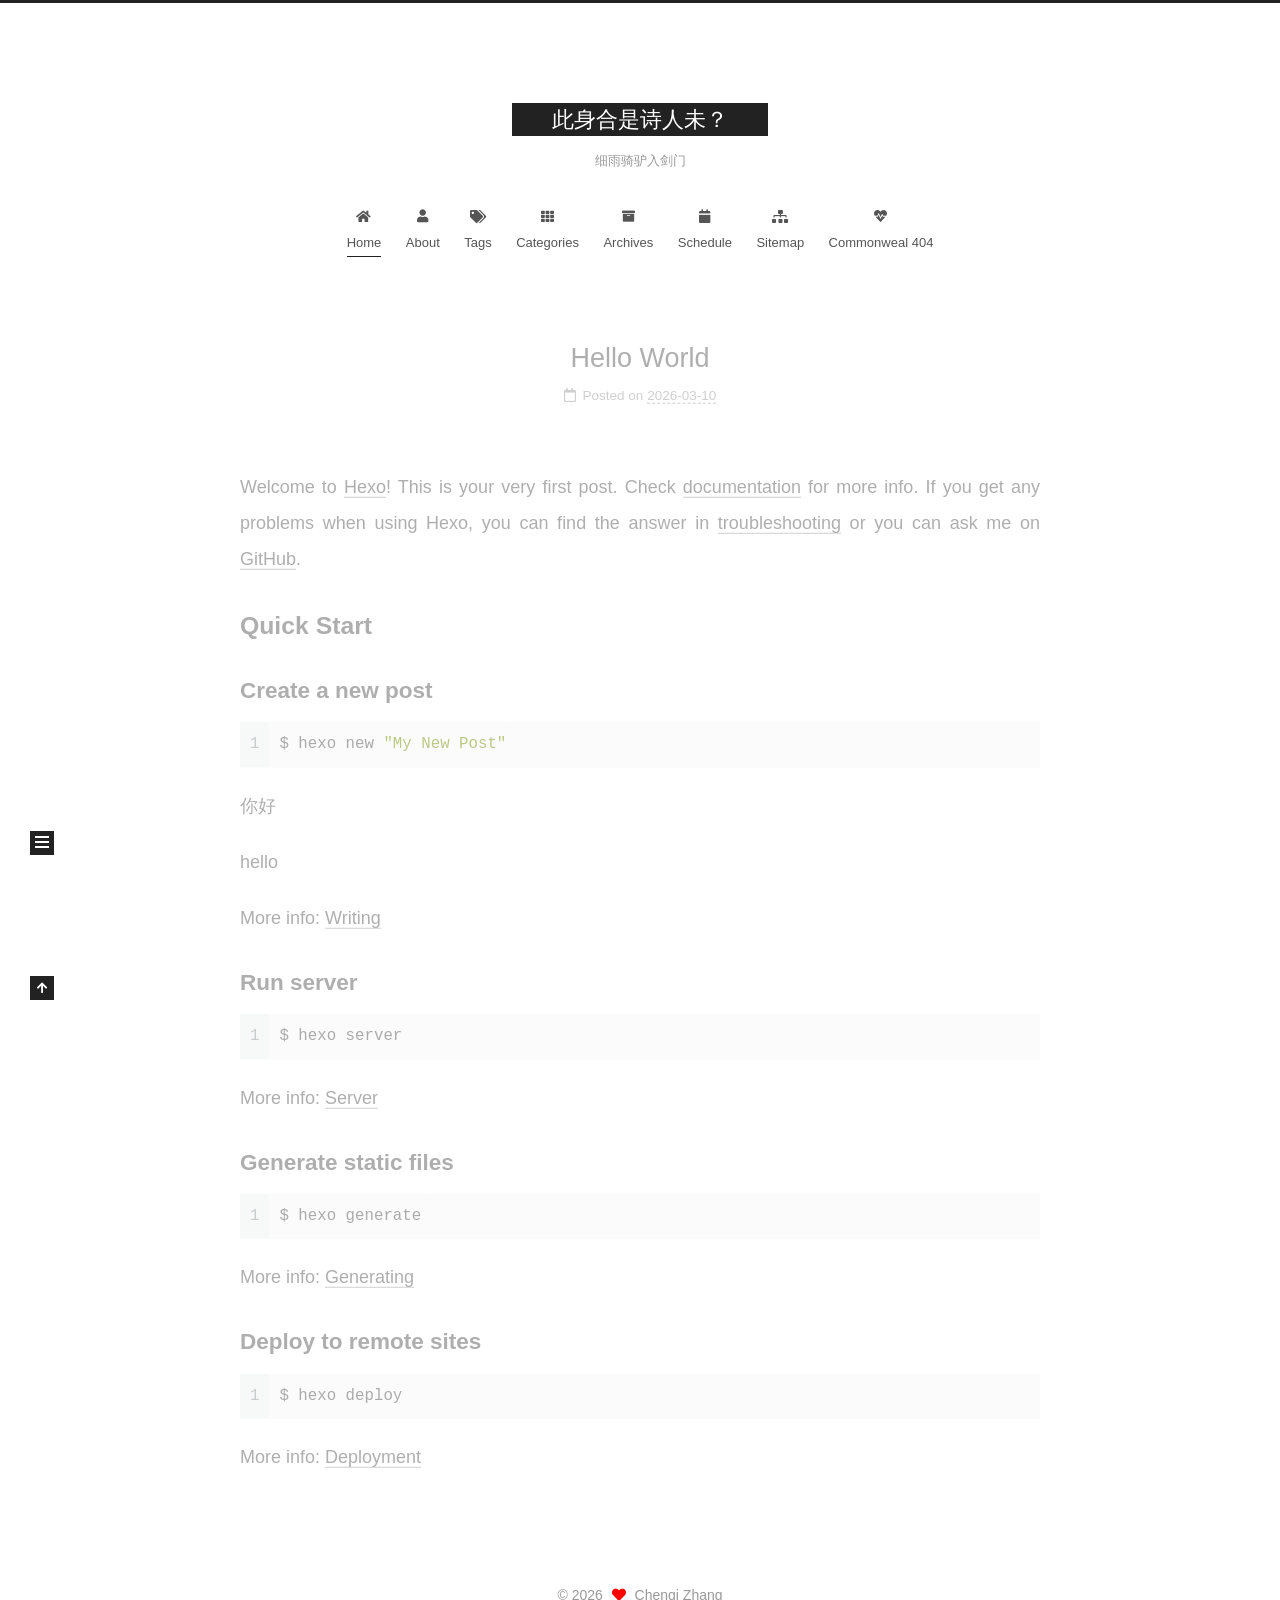
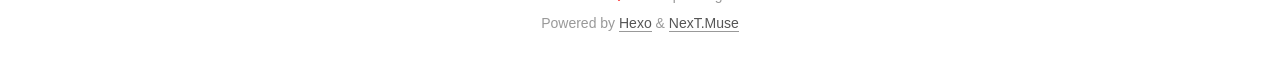
<file: index.html>
<!DOCTYPE html>
<html lang="zh-Hans">
<head>
  <meta charset="UTF-8">
<meta name="viewport" content="width=device-width, initial-scale=1, maximum-scale=2">
<meta name="theme-color" content="#222">
<meta name="generator" content="Hexo 8.1.1">
  <link rel="apple-touch-icon" sizes="180x180" href="/images/apple-touch-icon-next.png">
  <link rel="icon" type="image/png" sizes="32x32" href="/images/favicon-32x32-next.png">
  <link rel="icon" type="image/png" sizes="16x16" href="/images/favicon-16x16-next.png">
  <link rel="mask-icon" href="/images/logo.svg" color="#222">

<link rel="stylesheet" href="/css/main.css">


<link rel="stylesheet" href="/lib/font-awesome/css/all.min.css">

<script id="hexo-configurations">
    var NexT = window.NexT || {};
    var CONFIG = {"hostname":"example.com","root":"/","scheme":"Muse","version":"7.8.0","exturl":false,"sidebar":{"position":"left","display":"post","padding":18,"offset":12,"onmobile":false},"copycode":{"enable":false,"show_result":false,"style":null},"back2top":{"enable":true,"sidebar":false,"scrollpercent":false},"bookmark":{"enable":false,"color":"#222","save":"auto"},"fancybox":false,"mediumzoom":false,"lazyload":false,"pangu":false,"comments":{"style":"tabs","active":null,"storage":true,"lazyload":false,"nav":null},"algolia":{"hits":{"per_page":10},"labels":{"input_placeholder":"Search for Posts","hits_empty":"We didn't find any results for the search: ${query}","hits_stats":"${hits} results found in ${time} ms"}},"localsearch":{"enable":false,"trigger":"auto","top_n_per_article":1,"unescape":false,"preload":false},"motion":{"enable":true,"async":false,"transition":{"post_block":"fadeIn","post_header":"slideDownIn","post_body":"slideDownIn","coll_header":"slideLeftIn","sidebar":"slideUpIn"}}};
  </script>

  <meta property="og:type" content="website">
<meta property="og:title" content="此身合是诗人未？">
<meta property="og:url" content="http://example.com/index.html">
<meta property="og:site_name" content="此身合是诗人未？">
<meta property="og:locale">
<meta property="article:author" content="Chenqi Zhang">
<meta name="twitter:card" content="summary">

<link rel="canonical" href="http://example.com/">


<script id="page-configurations">
  // https://hexo.io/docs/variables.html
  CONFIG.page = {
    sidebar: "",
    isHome : true,
    isPost : false,
    lang   : 'zh-Hans'
  };
</script>

  <title>此身合是诗人未？</title>
  






  <noscript>
  <style>
  .use-motion .brand,
  .use-motion .menu-item,
  .sidebar-inner,
  .use-motion .post-block,
  .use-motion .pagination,
  .use-motion .comments,
  .use-motion .post-header,
  .use-motion .post-body,
  .use-motion .collection-header { opacity: initial; }

  .use-motion .site-title,
  .use-motion .site-subtitle {
    opacity: initial;
    top: initial;
  }

  .use-motion .logo-line-before i { left: initial; }
  .use-motion .logo-line-after i { right: initial; }
  </style>
</noscript>

</head>

<body itemscope itemtype="http://schema.org/WebPage">
  <div class="container use-motion">
    <div class="headband"></div>

    <header class="header" itemscope itemtype="http://schema.org/WPHeader">
      <div class="header-inner"><div class="site-brand-container">
  <div class="site-nav-toggle">
    <div class="toggle" aria-label="Toggle navigation bar">
      <span class="toggle-line toggle-line-first"></span>
      <span class="toggle-line toggle-line-middle"></span>
      <span class="toggle-line toggle-line-last"></span>
    </div>
  </div>

  <div class="site-meta">

    <a href="/" class="brand" rel="start">
      <span class="logo-line-before"><i></i></span>
      <h1 class="site-title">此身合是诗人未？</h1>
      <span class="logo-line-after"><i></i></span>
    </a>
      <p class="site-subtitle" itemprop="description">细雨骑驴入剑门</p>
  </div>

  <div class="site-nav-right">
    <div class="toggle popup-trigger">
    </div>
  </div>
</div>




<nav class="site-nav">
  <ul id="menu" class="main-menu menu">
        <li class="menu-item menu-item-home">

    <a href="/" rel="section"><i class="fa fa-home fa-fw"></i>Home</a>

  </li>
        <li class="menu-item menu-item-about">

    <a href="/source/about/" rel="section"><i class="fa fa-user fa-fw"></i>About</a>

  </li>
        <li class="menu-item menu-item-tags">

    <a href="/tags/" rel="section"><i class="fa fa-tags fa-fw"></i>Tags</a>

  </li>
        <li class="menu-item menu-item-categories">

    <a href="/categories/" rel="section"><i class="fa fa-th fa-fw"></i>Categories</a>

  </li>
        <li class="menu-item menu-item-archives">

    <a href="/archives/" rel="section"><i class="fa fa-archive fa-fw"></i>Archives</a>

  </li>
        <li class="menu-item menu-item-schedule">

    <a href="/schedule/" rel="section"><i class="fa fa-calendar fa-fw"></i>Schedule</a>

  </li>
        <li class="menu-item menu-item-sitemap">

    <a href="/sitemap.xml" rel="section"><i class="fa fa-sitemap fa-fw"></i>Sitemap</a>

  </li>
        <li class="menu-item menu-item-commonweal">

    <a href="/404/" rel="section"><i class="fa fa-heartbeat fa-fw"></i>Commonweal 404</a>

  </li>
  </ul>
</nav>




</div>
    </header>

    
  <div class="back-to-top">
    <i class="fa fa-arrow-up"></i>
    <span>0%</span>
  </div>


    <main class="main">
      <div class="main-inner">
        <div class="content-wrap">
          

          <div class="content index posts-expand">
            
      
  
  
  <article itemscope itemtype="http://schema.org/Article" class="post-block" lang="zh-Hans">
    <link itemprop="mainEntityOfPage" href="http://example.com/2026/03/10/hello-world/">

    <span hidden itemprop="author" itemscope itemtype="http://schema.org/Person">
      <meta itemprop="image" content="/uploads/avatar.jpg">
      <meta itemprop="name" content="Chenqi Zhang">
      <meta itemprop="description" content="">
    </span>

    <span hidden itemprop="publisher" itemscope itemtype="http://schema.org/Organization">
      <meta itemprop="name" content="此身合是诗人未？">
    </span>
      <header class="post-header">
        <h2 class="post-title" itemprop="name headline">
          
            <a href="/2026/03/10/hello-world/" class="post-title-link" itemprop="url">Hello World</a>
        </h2>

        <div class="post-meta">
            <span class="post-meta-item">
              <span class="post-meta-item-icon">
                <i class="far fa-calendar"></i>
              </span>
              <span class="post-meta-item-text">Posted on</span>
              

              <time title="Created: 2026-03-10 21:45:34 / Modified: 21:51:27" itemprop="dateCreated datePublished" datetime="2026-03-10T21:45:34+08:00">2026-03-10</time>
            </span>

          

        </div>
      </header>

    
    
    
    <div class="post-body" itemprop="articleBody">

      
          <p>Welcome to <a target="_blank" rel="noopener" href="https://hexo.io/">Hexo</a>! This is your very first post. Check <a target="_blank" rel="noopener" href="https://hexo.io/docs/">documentation</a> for more info. If you get any problems when using Hexo, you can find the answer in <a target="_blank" rel="noopener" href="https://hexo.io/docs/troubleshooting.html">troubleshooting</a> or you can ask me on <a target="_blank" rel="noopener" href="https://github.com/hexojs/hexo/issues">GitHub</a>.</p>
<h2 id="Quick-Start"><a href="#Quick-Start" class="headerlink" title="Quick Start"></a>Quick Start</h2><h3 id="Create-a-new-post"><a href="#Create-a-new-post" class="headerlink" title="Create a new post"></a>Create a new post</h3><figure class="highlight bash"><table><tr><td class="gutter"><pre><span class="line">1</span><br></pre></td><td class="code"><pre><span class="line">$ hexo new <span class="string">&quot;My New Post&quot;</span></span><br></pre></td></tr></table></figure>

<p>你好</p>
<p>hello</p>
<p>More info: <a target="_blank" rel="noopener" href="https://hexo.io/docs/writing.html">Writing</a></p>
<h3 id="Run-server"><a href="#Run-server" class="headerlink" title="Run server"></a>Run server</h3><figure class="highlight bash"><table><tr><td class="gutter"><pre><span class="line">1</span><br></pre></td><td class="code"><pre><span class="line">$ hexo server</span><br></pre></td></tr></table></figure>

<p>More info: <a target="_blank" rel="noopener" href="https://hexo.io/docs/server.html">Server</a></p>
<h3 id="Generate-static-files"><a href="#Generate-static-files" class="headerlink" title="Generate static files"></a>Generate static files</h3><figure class="highlight bash"><table><tr><td class="gutter"><pre><span class="line">1</span><br></pre></td><td class="code"><pre><span class="line">$ hexo generate</span><br></pre></td></tr></table></figure>

<p>More info: <a target="_blank" rel="noopener" href="https://hexo.io/docs/generating.html">Generating</a></p>
<h3 id="Deploy-to-remote-sites"><a href="#Deploy-to-remote-sites" class="headerlink" title="Deploy to remote sites"></a>Deploy to remote sites</h3><figure class="highlight bash"><table><tr><td class="gutter"><pre><span class="line">1</span><br></pre></td><td class="code"><pre><span class="line">$ hexo deploy</span><br></pre></td></tr></table></figure>

<p>More info: <a target="_blank" rel="noopener" href="https://hexo.io/docs/one-command-deployment.html">Deployment</a></p>

      
    </div>

    
    
    
      <footer class="post-footer">
        <div class="post-eof"></div>
      </footer>
  </article>
  
  
  


  



          </div>
          

<script>
  window.addEventListener('tabs:register', () => {
    let { activeClass } = CONFIG.comments;
    if (CONFIG.comments.storage) {
      activeClass = localStorage.getItem('comments_active') || activeClass;
    }
    if (activeClass) {
      let activeTab = document.querySelector(`a[href="#comment-${activeClass}"]`);
      if (activeTab) {
        activeTab.click();
      }
    }
  });
  if (CONFIG.comments.storage) {
    window.addEventListener('tabs:click', event => {
      if (!event.target.matches('.tabs-comment .tab-content .tab-pane')) return;
      let commentClass = event.target.classList[1];
      localStorage.setItem('comments_active', commentClass);
    });
  }
</script>

        </div>
          
  
  <div class="toggle sidebar-toggle">
    <span class="toggle-line toggle-line-first"></span>
    <span class="toggle-line toggle-line-middle"></span>
    <span class="toggle-line toggle-line-last"></span>
  </div>

  <aside class="sidebar">
    <div class="sidebar-inner">

      <ul class="sidebar-nav motion-element">
        <li class="sidebar-nav-toc">
          Table of Contents
        </li>
        <li class="sidebar-nav-overview">
          Overview
        </li>
      </ul>

      <!--noindex-->
      <div class="post-toc-wrap sidebar-panel">
      </div>
      <!--/noindex-->

      <div class="site-overview-wrap sidebar-panel">
        <div class="site-author motion-element" itemprop="author" itemscope itemtype="http://schema.org/Person">
    <img class="site-author-image" itemprop="image" alt="Chenqi Zhang"
      src="/uploads/avatar.jpg">
  <p class="site-author-name" itemprop="name">Chenqi Zhang</p>
  <div class="site-description" itemprop="description"></div>
</div>
<div class="site-state-wrap motion-element">
  <nav class="site-state">
      <div class="site-state-item site-state-posts">
          <a href="/archives/">
        
          <span class="site-state-item-count">1</span>
          <span class="site-state-item-name">posts</span>
        </a>
      </div>
  </nav>
</div>
  <div class="links-of-author motion-element">
      <span class="links-of-author-item">
        <a href="https://github.com/zhangchenqi123" title="GitHub → https:&#x2F;&#x2F;github.com&#x2F;zhangchenqi123" rel="noopener" target="_blank"><i class="fab fa-github fa-fw"></i>GitHub</a>
      </span>
      <span class="links-of-author-item">
        <a href="mailto:zhangchenqi123@sjtu.edu.cn" title="E-Mail → mailto:zhangchenqi123@sjtu.edu.cn" rel="noopener" target="_blank"><i class="fa fa-envelope fa-fw"></i>E-Mail</a>
      </span>
  </div>



      </div>

    </div>
  </aside>
  <div id="sidebar-dimmer"></div>


      </div>
    </main>

    <footer class="footer">
      <div class="footer-inner">
        

        

<div class="copyright">
  
  &copy; 
  <span itemprop="copyrightYear">2026</span>
  <span class="with-love">
    <i class="fa fa-heart"></i>
  </span>
  <span class="author" itemprop="copyrightHolder">Chenqi Zhang</span>
</div>
  <div class="powered-by">Powered by <a href="https://hexo.io/" class="theme-link" rel="noopener" target="_blank">Hexo</a> & <a href="https://muse.theme-next.org/" class="theme-link" rel="noopener" target="_blank">NexT.Muse</a>
  </div>

        








      </div>
    </footer>
  </div>

  
  <script src="/lib/anime.min.js"></script>
  <script src="/lib/velocity/velocity.min.js"></script>
  <script src="/lib/velocity/velocity.ui.min.js"></script>

<script src="/js/utils.js"></script>

<script src="/js/motion.js"></script>


<script src="/js/schemes/muse.js"></script>


<script src="/js/next-boot.js"></script>




  















  

  

</body>
</html>
</file>
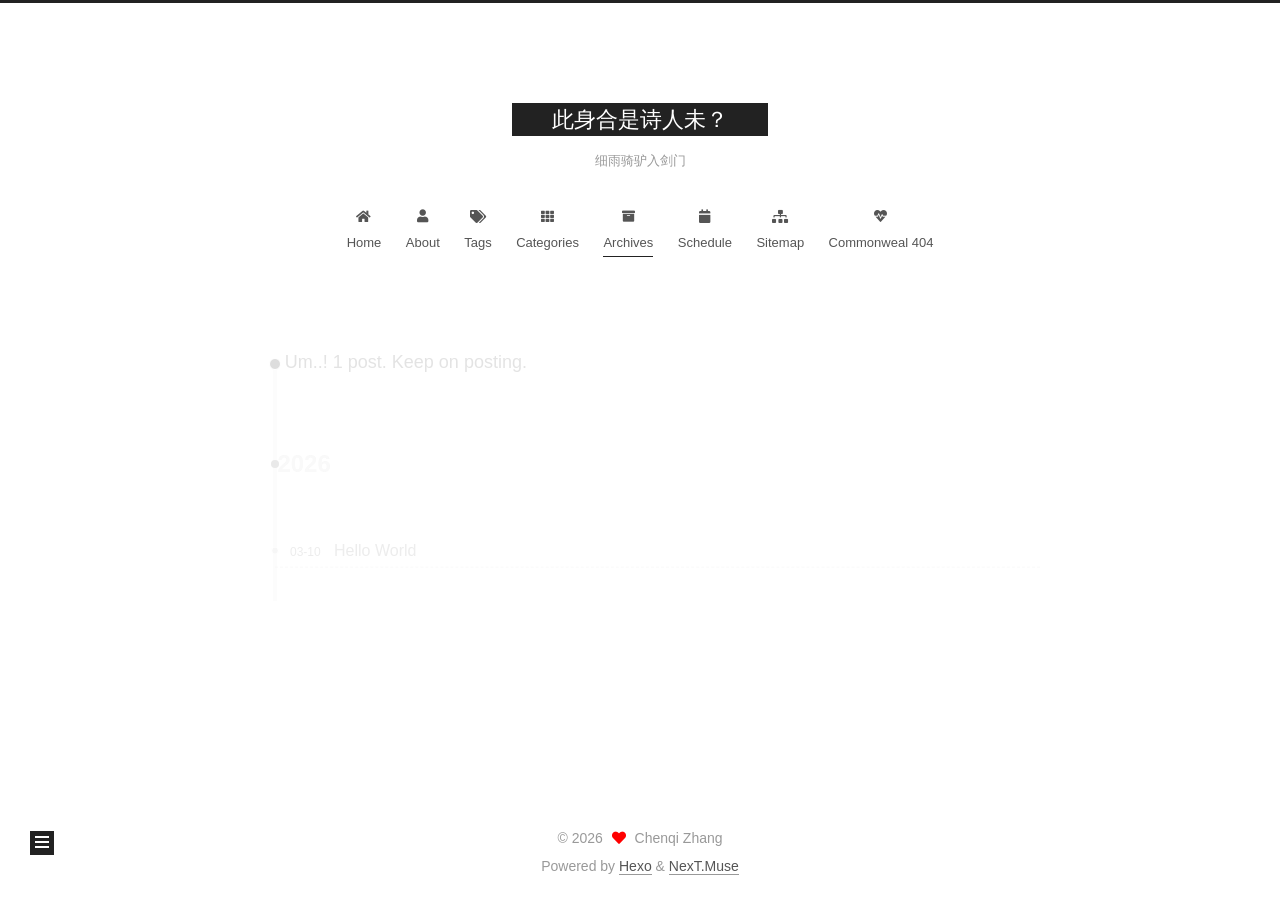
<file: archives/index.html>
<!DOCTYPE html>
<html lang="zh-Hans">
<head>
  <meta charset="UTF-8">
<meta name="viewport" content="width=device-width, initial-scale=1, maximum-scale=2">
<meta name="theme-color" content="#222">
<meta name="generator" content="Hexo 8.1.1">
  <link rel="apple-touch-icon" sizes="180x180" href="/images/apple-touch-icon-next.png">
  <link rel="icon" type="image/png" sizes="32x32" href="/images/favicon-32x32-next.png">
  <link rel="icon" type="image/png" sizes="16x16" href="/images/favicon-16x16-next.png">
  <link rel="mask-icon" href="/images/logo.svg" color="#222">

<link rel="stylesheet" href="/css/main.css">


<link rel="stylesheet" href="/lib/font-awesome/css/all.min.css">

<script id="hexo-configurations">
    var NexT = window.NexT || {};
    var CONFIG = {"hostname":"example.com","root":"/","scheme":"Muse","version":"7.8.0","exturl":false,"sidebar":{"position":"left","display":"post","padding":18,"offset":12,"onmobile":false},"copycode":{"enable":false,"show_result":false,"style":null},"back2top":{"enable":true,"sidebar":false,"scrollpercent":false},"bookmark":{"enable":false,"color":"#222","save":"auto"},"fancybox":false,"mediumzoom":false,"lazyload":false,"pangu":false,"comments":{"style":"tabs","active":null,"storage":true,"lazyload":false,"nav":null},"algolia":{"hits":{"per_page":10},"labels":{"input_placeholder":"Search for Posts","hits_empty":"We didn't find any results for the search: ${query}","hits_stats":"${hits} results found in ${time} ms"}},"localsearch":{"enable":false,"trigger":"auto","top_n_per_article":1,"unescape":false,"preload":false},"motion":{"enable":true,"async":false,"transition":{"post_block":"fadeIn","post_header":"slideDownIn","post_body":"slideDownIn","coll_header":"slideLeftIn","sidebar":"slideUpIn"}}};
  </script>

  <meta property="og:type" content="website">
<meta property="og:title" content="此身合是诗人未？">
<meta property="og:url" content="http://example.com/archives/index.html">
<meta property="og:site_name" content="此身合是诗人未？">
<meta property="og:locale">
<meta property="article:author" content="Chenqi Zhang">
<meta name="twitter:card" content="summary">

<link rel="canonical" href="http://example.com/archives/">


<script id="page-configurations">
  // https://hexo.io/docs/variables.html
  CONFIG.page = {
    sidebar: "",
    isHome : false,
    isPost : false,
    lang   : 'zh-Hans'
  };
</script>

  <title>Archive | 此身合是诗人未？</title>
  






  <noscript>
  <style>
  .use-motion .brand,
  .use-motion .menu-item,
  .sidebar-inner,
  .use-motion .post-block,
  .use-motion .pagination,
  .use-motion .comments,
  .use-motion .post-header,
  .use-motion .post-body,
  .use-motion .collection-header { opacity: initial; }

  .use-motion .site-title,
  .use-motion .site-subtitle {
    opacity: initial;
    top: initial;
  }

  .use-motion .logo-line-before i { left: initial; }
  .use-motion .logo-line-after i { right: initial; }
  </style>
</noscript>

</head>

<body itemscope itemtype="http://schema.org/WebPage">
  <div class="container use-motion">
    <div class="headband"></div>

    <header class="header" itemscope itemtype="http://schema.org/WPHeader">
      <div class="header-inner"><div class="site-brand-container">
  <div class="site-nav-toggle">
    <div class="toggle" aria-label="Toggle navigation bar">
      <span class="toggle-line toggle-line-first"></span>
      <span class="toggle-line toggle-line-middle"></span>
      <span class="toggle-line toggle-line-last"></span>
    </div>
  </div>

  <div class="site-meta">

    <a href="/" class="brand" rel="start">
      <span class="logo-line-before"><i></i></span>
      <h1 class="site-title">此身合是诗人未？</h1>
      <span class="logo-line-after"><i></i></span>
    </a>
      <p class="site-subtitle" itemprop="description">细雨骑驴入剑门</p>
  </div>

  <div class="site-nav-right">
    <div class="toggle popup-trigger">
    </div>
  </div>
</div>




<nav class="site-nav">
  <ul id="menu" class="main-menu menu">
        <li class="menu-item menu-item-home">

    <a href="/" rel="section"><i class="fa fa-home fa-fw"></i>Home</a>

  </li>
        <li class="menu-item menu-item-about">

    <a href="/source/about/" rel="section"><i class="fa fa-user fa-fw"></i>About</a>

  </li>
        <li class="menu-item menu-item-tags">

    <a href="/tags/" rel="section"><i class="fa fa-tags fa-fw"></i>Tags</a>

  </li>
        <li class="menu-item menu-item-categories">

    <a href="/categories/" rel="section"><i class="fa fa-th fa-fw"></i>Categories</a>

  </li>
        <li class="menu-item menu-item-archives">

    <a href="/archives/" rel="section"><i class="fa fa-archive fa-fw"></i>Archives</a>

  </li>
        <li class="menu-item menu-item-schedule">

    <a href="/schedule/" rel="section"><i class="fa fa-calendar fa-fw"></i>Schedule</a>

  </li>
        <li class="menu-item menu-item-sitemap">

    <a href="/sitemap.xml" rel="section"><i class="fa fa-sitemap fa-fw"></i>Sitemap</a>

  </li>
        <li class="menu-item menu-item-commonweal">

    <a href="/404/" rel="section"><i class="fa fa-heartbeat fa-fw"></i>Commonweal 404</a>

  </li>
  </ul>
</nav>




</div>
    </header>

    
  <div class="back-to-top">
    <i class="fa fa-arrow-up"></i>
    <span>0%</span>
  </div>


    <main class="main">
      <div class="main-inner">
        <div class="content-wrap">
          

          <div class="content archive">
            

  
  
  
  <div class="post-block">
    <div class="posts-collapse">
      <div class="collection-title">
        <span class="collection-header">Um..! 1 post. Keep on posting.</span>
      </div>

      
    <div class="collection-year">
      <span class="collection-header">2026</span>
    </div>

  <article itemscope itemtype="http://schema.org/Article">
    <header class="post-header">

      <div class="post-meta">
        <time itemprop="dateCreated"
              datetime="2026-03-10T21:45:34+08:00"
              content="2026-03-10">
          03-10
        </time>
      </div>

      <div class="post-title">
          <a class="post-title-link" href="/2026/03/10/hello-world/" itemprop="url">
            <span itemprop="name">Hello World</span>
          </a>
      </div>

    </header>
  </article>


    </div>
  </div>
  
  
  

  



          </div>
          

<script>
  window.addEventListener('tabs:register', () => {
    let { activeClass } = CONFIG.comments;
    if (CONFIG.comments.storage) {
      activeClass = localStorage.getItem('comments_active') || activeClass;
    }
    if (activeClass) {
      let activeTab = document.querySelector(`a[href="#comment-${activeClass}"]`);
      if (activeTab) {
        activeTab.click();
      }
    }
  });
  if (CONFIG.comments.storage) {
    window.addEventListener('tabs:click', event => {
      if (!event.target.matches('.tabs-comment .tab-content .tab-pane')) return;
      let commentClass = event.target.classList[1];
      localStorage.setItem('comments_active', commentClass);
    });
  }
</script>

        </div>
          
  
  <div class="toggle sidebar-toggle">
    <span class="toggle-line toggle-line-first"></span>
    <span class="toggle-line toggle-line-middle"></span>
    <span class="toggle-line toggle-line-last"></span>
  </div>

  <aside class="sidebar">
    <div class="sidebar-inner">

      <ul class="sidebar-nav motion-element">
        <li class="sidebar-nav-toc">
          Table of Contents
        </li>
        <li class="sidebar-nav-overview">
          Overview
        </li>
      </ul>

      <!--noindex-->
      <div class="post-toc-wrap sidebar-panel">
      </div>
      <!--/noindex-->

      <div class="site-overview-wrap sidebar-panel">
        <div class="site-author motion-element" itemprop="author" itemscope itemtype="http://schema.org/Person">
    <img class="site-author-image" itemprop="image" alt="Chenqi Zhang"
      src="/uploads/avatar.jpg">
  <p class="site-author-name" itemprop="name">Chenqi Zhang</p>
  <div class="site-description" itemprop="description"></div>
</div>
<div class="site-state-wrap motion-element">
  <nav class="site-state">
      <div class="site-state-item site-state-posts">
          <a href="/archives/">
        
          <span class="site-state-item-count">1</span>
          <span class="site-state-item-name">posts</span>
        </a>
      </div>
  </nav>
</div>
  <div class="links-of-author motion-element">
      <span class="links-of-author-item">
        <a href="https://github.com/zhangchenqi123" title="GitHub → https:&#x2F;&#x2F;github.com&#x2F;zhangchenqi123" rel="noopener" target="_blank"><i class="fab fa-github fa-fw"></i>GitHub</a>
      </span>
      <span class="links-of-author-item">
        <a href="mailto:zhangchenqi123@sjtu.edu.cn" title="E-Mail → mailto:zhangchenqi123@sjtu.edu.cn" rel="noopener" target="_blank"><i class="fa fa-envelope fa-fw"></i>E-Mail</a>
      </span>
  </div>



      </div>

    </div>
  </aside>
  <div id="sidebar-dimmer"></div>


      </div>
    </main>

    <footer class="footer">
      <div class="footer-inner">
        

        

<div class="copyright">
  
  &copy; 
  <span itemprop="copyrightYear">2026</span>
  <span class="with-love">
    <i class="fa fa-heart"></i>
  </span>
  <span class="author" itemprop="copyrightHolder">Chenqi Zhang</span>
</div>
  <div class="powered-by">Powered by <a href="https://hexo.io/" class="theme-link" rel="noopener" target="_blank">Hexo</a> & <a href="https://muse.theme-next.org/" class="theme-link" rel="noopener" target="_blank">NexT.Muse</a>
  </div>

        








      </div>
    </footer>
  </div>

  
  <script src="/lib/anime.min.js"></script>
  <script src="/lib/velocity/velocity.min.js"></script>
  <script src="/lib/velocity/velocity.ui.min.js"></script>

<script src="/js/utils.js"></script>

<script src="/js/motion.js"></script>


<script src="/js/schemes/muse.js"></script>


<script src="/js/next-boot.js"></script>




  















  

  

</body>
</html>
</file>
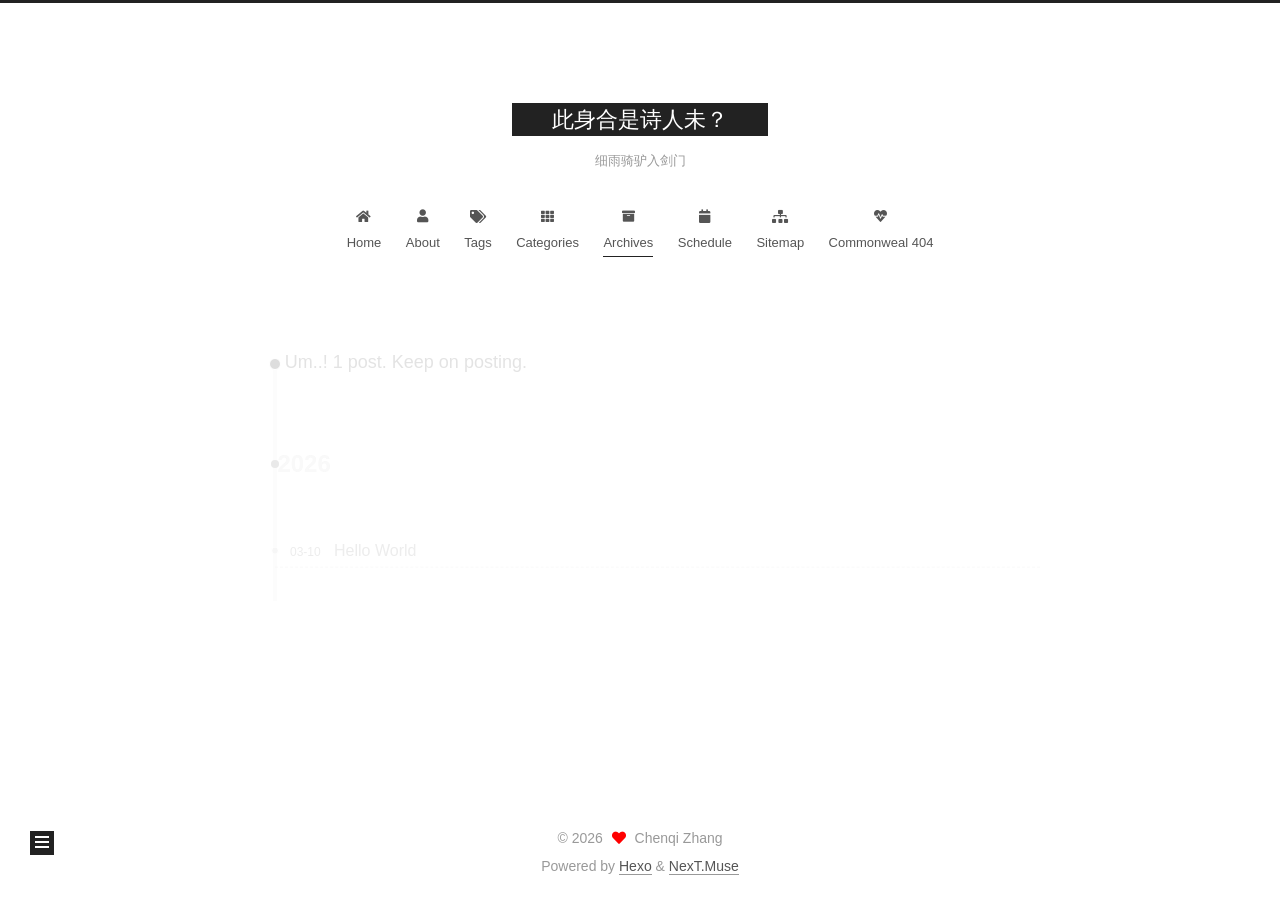
<file: archives/2026/index.html>
<!DOCTYPE html>
<html lang="zh-Hans">
<head>
  <meta charset="UTF-8">
<meta name="viewport" content="width=device-width, initial-scale=1, maximum-scale=2">
<meta name="theme-color" content="#222">
<meta name="generator" content="Hexo 8.1.1">
  <link rel="apple-touch-icon" sizes="180x180" href="/images/apple-touch-icon-next.png">
  <link rel="icon" type="image/png" sizes="32x32" href="/images/favicon-32x32-next.png">
  <link rel="icon" type="image/png" sizes="16x16" href="/images/favicon-16x16-next.png">
  <link rel="mask-icon" href="/images/logo.svg" color="#222">

<link rel="stylesheet" href="/css/main.css">


<link rel="stylesheet" href="/lib/font-awesome/css/all.min.css">

<script id="hexo-configurations">
    var NexT = window.NexT || {};
    var CONFIG = {"hostname":"example.com","root":"/","scheme":"Muse","version":"7.8.0","exturl":false,"sidebar":{"position":"left","display":"post","padding":18,"offset":12,"onmobile":false},"copycode":{"enable":false,"show_result":false,"style":null},"back2top":{"enable":true,"sidebar":false,"scrollpercent":false},"bookmark":{"enable":false,"color":"#222","save":"auto"},"fancybox":false,"mediumzoom":false,"lazyload":false,"pangu":false,"comments":{"style":"tabs","active":null,"storage":true,"lazyload":false,"nav":null},"algolia":{"hits":{"per_page":10},"labels":{"input_placeholder":"Search for Posts","hits_empty":"We didn't find any results for the search: ${query}","hits_stats":"${hits} results found in ${time} ms"}},"localsearch":{"enable":false,"trigger":"auto","top_n_per_article":1,"unescape":false,"preload":false},"motion":{"enable":true,"async":false,"transition":{"post_block":"fadeIn","post_header":"slideDownIn","post_body":"slideDownIn","coll_header":"slideLeftIn","sidebar":"slideUpIn"}}};
  </script>

  <meta property="og:type" content="website">
<meta property="og:title" content="此身合是诗人未？">
<meta property="og:url" content="http://example.com/archives/2026/index.html">
<meta property="og:site_name" content="此身合是诗人未？">
<meta property="og:locale">
<meta property="article:author" content="Chenqi Zhang">
<meta name="twitter:card" content="summary">

<link rel="canonical" href="http://example.com/archives/2026/">


<script id="page-configurations">
  // https://hexo.io/docs/variables.html
  CONFIG.page = {
    sidebar: "",
    isHome : false,
    isPost : false,
    lang   : 'zh-Hans'
  };
</script>

  <title>Archive | 此身合是诗人未？</title>
  






  <noscript>
  <style>
  .use-motion .brand,
  .use-motion .menu-item,
  .sidebar-inner,
  .use-motion .post-block,
  .use-motion .pagination,
  .use-motion .comments,
  .use-motion .post-header,
  .use-motion .post-body,
  .use-motion .collection-header { opacity: initial; }

  .use-motion .site-title,
  .use-motion .site-subtitle {
    opacity: initial;
    top: initial;
  }

  .use-motion .logo-line-before i { left: initial; }
  .use-motion .logo-line-after i { right: initial; }
  </style>
</noscript>

</head>

<body itemscope itemtype="http://schema.org/WebPage">
  <div class="container use-motion">
    <div class="headband"></div>

    <header class="header" itemscope itemtype="http://schema.org/WPHeader">
      <div class="header-inner"><div class="site-brand-container">
  <div class="site-nav-toggle">
    <div class="toggle" aria-label="Toggle navigation bar">
      <span class="toggle-line toggle-line-first"></span>
      <span class="toggle-line toggle-line-middle"></span>
      <span class="toggle-line toggle-line-last"></span>
    </div>
  </div>

  <div class="site-meta">

    <a href="/" class="brand" rel="start">
      <span class="logo-line-before"><i></i></span>
      <h1 class="site-title">此身合是诗人未？</h1>
      <span class="logo-line-after"><i></i></span>
    </a>
      <p class="site-subtitle" itemprop="description">细雨骑驴入剑门</p>
  </div>

  <div class="site-nav-right">
    <div class="toggle popup-trigger">
    </div>
  </div>
</div>




<nav class="site-nav">
  <ul id="menu" class="main-menu menu">
        <li class="menu-item menu-item-home">

    <a href="/" rel="section"><i class="fa fa-home fa-fw"></i>Home</a>

  </li>
        <li class="menu-item menu-item-about">

    <a href="/source/about/" rel="section"><i class="fa fa-user fa-fw"></i>About</a>

  </li>
        <li class="menu-item menu-item-tags">

    <a href="/tags/" rel="section"><i class="fa fa-tags fa-fw"></i>Tags</a>

  </li>
        <li class="menu-item menu-item-categories">

    <a href="/categories/" rel="section"><i class="fa fa-th fa-fw"></i>Categories</a>

  </li>
        <li class="menu-item menu-item-archives">

    <a href="/archives/" rel="section"><i class="fa fa-archive fa-fw"></i>Archives</a>

  </li>
        <li class="menu-item menu-item-schedule">

    <a href="/schedule/" rel="section"><i class="fa fa-calendar fa-fw"></i>Schedule</a>

  </li>
        <li class="menu-item menu-item-sitemap">

    <a href="/sitemap.xml" rel="section"><i class="fa fa-sitemap fa-fw"></i>Sitemap</a>

  </li>
        <li class="menu-item menu-item-commonweal">

    <a href="/404/" rel="section"><i class="fa fa-heartbeat fa-fw"></i>Commonweal 404</a>

  </li>
  </ul>
</nav>




</div>
    </header>

    
  <div class="back-to-top">
    <i class="fa fa-arrow-up"></i>
    <span>0%</span>
  </div>


    <main class="main">
      <div class="main-inner">
        <div class="content-wrap">
          

          <div class="content archive">
            

  
  
  
  <div class="post-block">
    <div class="posts-collapse">
      <div class="collection-title">
        <span class="collection-header">Um..! 1 post. Keep on posting.</span>
      </div>

      
    <div class="collection-year">
      <span class="collection-header">2026</span>
    </div>

  <article itemscope itemtype="http://schema.org/Article">
    <header class="post-header">

      <div class="post-meta">
        <time itemprop="dateCreated"
              datetime="2026-03-10T21:45:34+08:00"
              content="2026-03-10">
          03-10
        </time>
      </div>

      <div class="post-title">
          <a class="post-title-link" href="/2026/03/10/hello-world/" itemprop="url">
            <span itemprop="name">Hello World</span>
          </a>
      </div>

    </header>
  </article>


    </div>
  </div>
  
  
  

  



          </div>
          

<script>
  window.addEventListener('tabs:register', () => {
    let { activeClass } = CONFIG.comments;
    if (CONFIG.comments.storage) {
      activeClass = localStorage.getItem('comments_active') || activeClass;
    }
    if (activeClass) {
      let activeTab = document.querySelector(`a[href="#comment-${activeClass}"]`);
      if (activeTab) {
        activeTab.click();
      }
    }
  });
  if (CONFIG.comments.storage) {
    window.addEventListener('tabs:click', event => {
      if (!event.target.matches('.tabs-comment .tab-content .tab-pane')) return;
      let commentClass = event.target.classList[1];
      localStorage.setItem('comments_active', commentClass);
    });
  }
</script>

        </div>
          
  
  <div class="toggle sidebar-toggle">
    <span class="toggle-line toggle-line-first"></span>
    <span class="toggle-line toggle-line-middle"></span>
    <span class="toggle-line toggle-line-last"></span>
  </div>

  <aside class="sidebar">
    <div class="sidebar-inner">

      <ul class="sidebar-nav motion-element">
        <li class="sidebar-nav-toc">
          Table of Contents
        </li>
        <li class="sidebar-nav-overview">
          Overview
        </li>
      </ul>

      <!--noindex-->
      <div class="post-toc-wrap sidebar-panel">
      </div>
      <!--/noindex-->

      <div class="site-overview-wrap sidebar-panel">
        <div class="site-author motion-element" itemprop="author" itemscope itemtype="http://schema.org/Person">
    <img class="site-author-image" itemprop="image" alt="Chenqi Zhang"
      src="/uploads/avatar.jpg">
  <p class="site-author-name" itemprop="name">Chenqi Zhang</p>
  <div class="site-description" itemprop="description"></div>
</div>
<div class="site-state-wrap motion-element">
  <nav class="site-state">
      <div class="site-state-item site-state-posts">
          <a href="/archives/">
        
          <span class="site-state-item-count">1</span>
          <span class="site-state-item-name">posts</span>
        </a>
      </div>
  </nav>
</div>
  <div class="links-of-author motion-element">
      <span class="links-of-author-item">
        <a href="https://github.com/zhangchenqi123" title="GitHub → https:&#x2F;&#x2F;github.com&#x2F;zhangchenqi123" rel="noopener" target="_blank"><i class="fab fa-github fa-fw"></i>GitHub</a>
      </span>
      <span class="links-of-author-item">
        <a href="mailto:zhangchenqi123@sjtu.edu.cn" title="E-Mail → mailto:zhangchenqi123@sjtu.edu.cn" rel="noopener" target="_blank"><i class="fa fa-envelope fa-fw"></i>E-Mail</a>
      </span>
  </div>



      </div>

    </div>
  </aside>
  <div id="sidebar-dimmer"></div>


      </div>
    </main>

    <footer class="footer">
      <div class="footer-inner">
        

        

<div class="copyright">
  
  &copy; 
  <span itemprop="copyrightYear">2026</span>
  <span class="with-love">
    <i class="fa fa-heart"></i>
  </span>
  <span class="author" itemprop="copyrightHolder">Chenqi Zhang</span>
</div>
  <div class="powered-by">Powered by <a href="https://hexo.io/" class="theme-link" rel="noopener" target="_blank">Hexo</a> & <a href="https://muse.theme-next.org/" class="theme-link" rel="noopener" target="_blank">NexT.Muse</a>
  </div>

        








      </div>
    </footer>
  </div>

  
  <script src="/lib/anime.min.js"></script>
  <script src="/lib/velocity/velocity.min.js"></script>
  <script src="/lib/velocity/velocity.ui.min.js"></script>

<script src="/js/utils.js"></script>

<script src="/js/motion.js"></script>


<script src="/js/schemes/muse.js"></script>


<script src="/js/next-boot.js"></script>




  















  

  

</body>
</html>
</file>
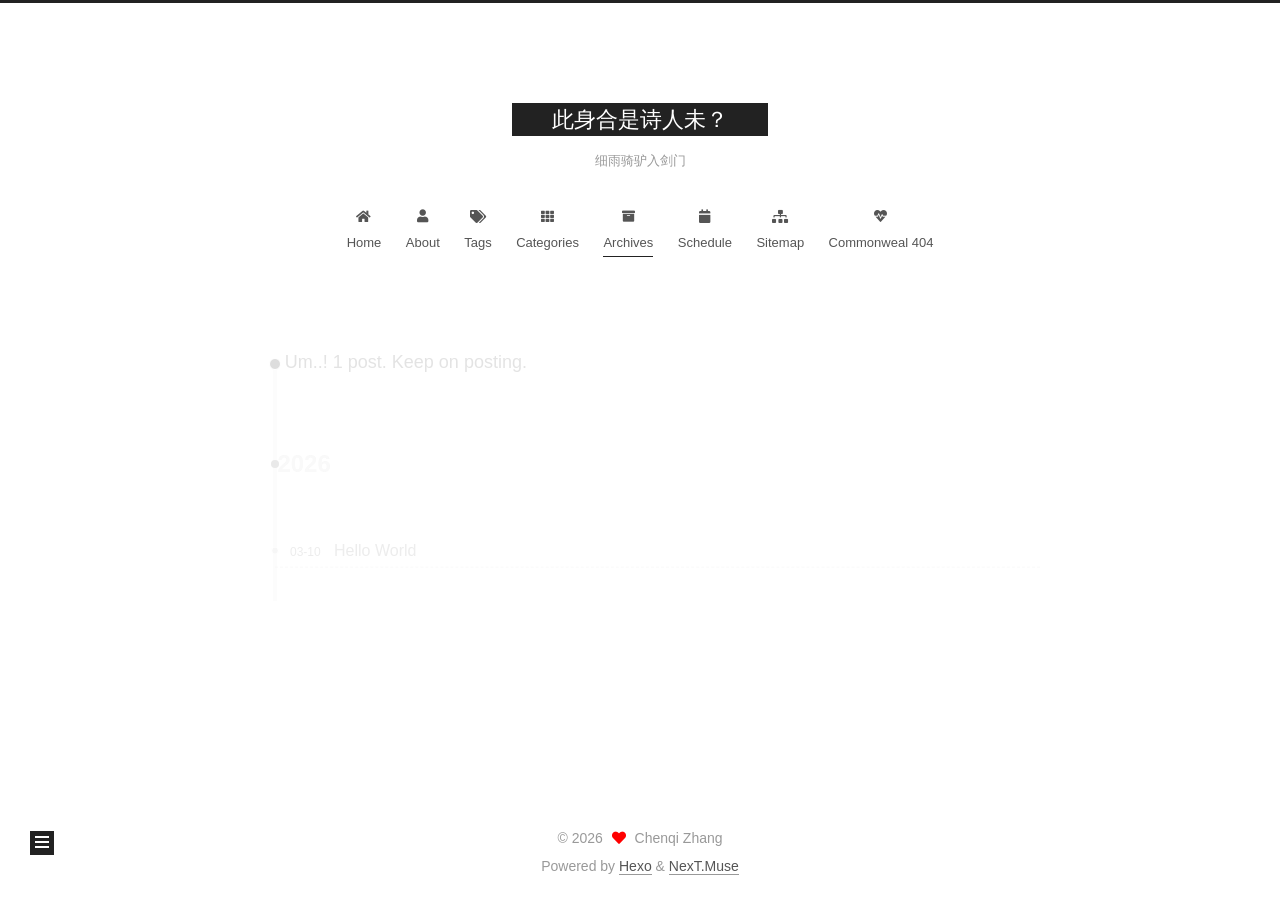
<file: archives/2026/03/index.html>
<!DOCTYPE html>
<html lang="zh-Hans">
<head>
  <meta charset="UTF-8">
<meta name="viewport" content="width=device-width, initial-scale=1, maximum-scale=2">
<meta name="theme-color" content="#222">
<meta name="generator" content="Hexo 8.1.1">
  <link rel="apple-touch-icon" sizes="180x180" href="/images/apple-touch-icon-next.png">
  <link rel="icon" type="image/png" sizes="32x32" href="/images/favicon-32x32-next.png">
  <link rel="icon" type="image/png" sizes="16x16" href="/images/favicon-16x16-next.png">
  <link rel="mask-icon" href="/images/logo.svg" color="#222">

<link rel="stylesheet" href="/css/main.css">


<link rel="stylesheet" href="/lib/font-awesome/css/all.min.css">

<script id="hexo-configurations">
    var NexT = window.NexT || {};
    var CONFIG = {"hostname":"example.com","root":"/","scheme":"Muse","version":"7.8.0","exturl":false,"sidebar":{"position":"left","display":"post","padding":18,"offset":12,"onmobile":false},"copycode":{"enable":false,"show_result":false,"style":null},"back2top":{"enable":true,"sidebar":false,"scrollpercent":false},"bookmark":{"enable":false,"color":"#222","save":"auto"},"fancybox":false,"mediumzoom":false,"lazyload":false,"pangu":false,"comments":{"style":"tabs","active":null,"storage":true,"lazyload":false,"nav":null},"algolia":{"hits":{"per_page":10},"labels":{"input_placeholder":"Search for Posts","hits_empty":"We didn't find any results for the search: ${query}","hits_stats":"${hits} results found in ${time} ms"}},"localsearch":{"enable":false,"trigger":"auto","top_n_per_article":1,"unescape":false,"preload":false},"motion":{"enable":true,"async":false,"transition":{"post_block":"fadeIn","post_header":"slideDownIn","post_body":"slideDownIn","coll_header":"slideLeftIn","sidebar":"slideUpIn"}}};
  </script>

  <meta property="og:type" content="website">
<meta property="og:title" content="此身合是诗人未？">
<meta property="og:url" content="http://example.com/archives/2026/03/index.html">
<meta property="og:site_name" content="此身合是诗人未？">
<meta property="og:locale">
<meta property="article:author" content="Chenqi Zhang">
<meta name="twitter:card" content="summary">

<link rel="canonical" href="http://example.com/archives/2026/03/">


<script id="page-configurations">
  // https://hexo.io/docs/variables.html
  CONFIG.page = {
    sidebar: "",
    isHome : false,
    isPost : false,
    lang   : 'zh-Hans'
  };
</script>

  <title>Archive | 此身合是诗人未？</title>
  






  <noscript>
  <style>
  .use-motion .brand,
  .use-motion .menu-item,
  .sidebar-inner,
  .use-motion .post-block,
  .use-motion .pagination,
  .use-motion .comments,
  .use-motion .post-header,
  .use-motion .post-body,
  .use-motion .collection-header { opacity: initial; }

  .use-motion .site-title,
  .use-motion .site-subtitle {
    opacity: initial;
    top: initial;
  }

  .use-motion .logo-line-before i { left: initial; }
  .use-motion .logo-line-after i { right: initial; }
  </style>
</noscript>

</head>

<body itemscope itemtype="http://schema.org/WebPage">
  <div class="container use-motion">
    <div class="headband"></div>

    <header class="header" itemscope itemtype="http://schema.org/WPHeader">
      <div class="header-inner"><div class="site-brand-container">
  <div class="site-nav-toggle">
    <div class="toggle" aria-label="Toggle navigation bar">
      <span class="toggle-line toggle-line-first"></span>
      <span class="toggle-line toggle-line-middle"></span>
      <span class="toggle-line toggle-line-last"></span>
    </div>
  </div>

  <div class="site-meta">

    <a href="/" class="brand" rel="start">
      <span class="logo-line-before"><i></i></span>
      <h1 class="site-title">此身合是诗人未？</h1>
      <span class="logo-line-after"><i></i></span>
    </a>
      <p class="site-subtitle" itemprop="description">细雨骑驴入剑门</p>
  </div>

  <div class="site-nav-right">
    <div class="toggle popup-trigger">
    </div>
  </div>
</div>




<nav class="site-nav">
  <ul id="menu" class="main-menu menu">
        <li class="menu-item menu-item-home">

    <a href="/" rel="section"><i class="fa fa-home fa-fw"></i>Home</a>

  </li>
        <li class="menu-item menu-item-about">

    <a href="/source/about/" rel="section"><i class="fa fa-user fa-fw"></i>About</a>

  </li>
        <li class="menu-item menu-item-tags">

    <a href="/tags/" rel="section"><i class="fa fa-tags fa-fw"></i>Tags</a>

  </li>
        <li class="menu-item menu-item-categories">

    <a href="/categories/" rel="section"><i class="fa fa-th fa-fw"></i>Categories</a>

  </li>
        <li class="menu-item menu-item-archives">

    <a href="/archives/" rel="section"><i class="fa fa-archive fa-fw"></i>Archives</a>

  </li>
        <li class="menu-item menu-item-schedule">

    <a href="/schedule/" rel="section"><i class="fa fa-calendar fa-fw"></i>Schedule</a>

  </li>
        <li class="menu-item menu-item-sitemap">

    <a href="/sitemap.xml" rel="section"><i class="fa fa-sitemap fa-fw"></i>Sitemap</a>

  </li>
        <li class="menu-item menu-item-commonweal">

    <a href="/404/" rel="section"><i class="fa fa-heartbeat fa-fw"></i>Commonweal 404</a>

  </li>
  </ul>
</nav>




</div>
    </header>

    
  <div class="back-to-top">
    <i class="fa fa-arrow-up"></i>
    <span>0%</span>
  </div>


    <main class="main">
      <div class="main-inner">
        <div class="content-wrap">
          

          <div class="content archive">
            

  
  
  
  <div class="post-block">
    <div class="posts-collapse">
      <div class="collection-title">
        <span class="collection-header">Um..! 1 post. Keep on posting.</span>
      </div>

      
    <div class="collection-year">
      <span class="collection-header">2026</span>
    </div>

  <article itemscope itemtype="http://schema.org/Article">
    <header class="post-header">

      <div class="post-meta">
        <time itemprop="dateCreated"
              datetime="2026-03-10T21:45:34+08:00"
              content="2026-03-10">
          03-10
        </time>
      </div>

      <div class="post-title">
          <a class="post-title-link" href="/2026/03/10/hello-world/" itemprop="url">
            <span itemprop="name">Hello World</span>
          </a>
      </div>

    </header>
  </article>


    </div>
  </div>
  
  
  

  



          </div>
          

<script>
  window.addEventListener('tabs:register', () => {
    let { activeClass } = CONFIG.comments;
    if (CONFIG.comments.storage) {
      activeClass = localStorage.getItem('comments_active') || activeClass;
    }
    if (activeClass) {
      let activeTab = document.querySelector(`a[href="#comment-${activeClass}"]`);
      if (activeTab) {
        activeTab.click();
      }
    }
  });
  if (CONFIG.comments.storage) {
    window.addEventListener('tabs:click', event => {
      if (!event.target.matches('.tabs-comment .tab-content .tab-pane')) return;
      let commentClass = event.target.classList[1];
      localStorage.setItem('comments_active', commentClass);
    });
  }
</script>

        </div>
          
  
  <div class="toggle sidebar-toggle">
    <span class="toggle-line toggle-line-first"></span>
    <span class="toggle-line toggle-line-middle"></span>
    <span class="toggle-line toggle-line-last"></span>
  </div>

  <aside class="sidebar">
    <div class="sidebar-inner">

      <ul class="sidebar-nav motion-element">
        <li class="sidebar-nav-toc">
          Table of Contents
        </li>
        <li class="sidebar-nav-overview">
          Overview
        </li>
      </ul>

      <!--noindex-->
      <div class="post-toc-wrap sidebar-panel">
      </div>
      <!--/noindex-->

      <div class="site-overview-wrap sidebar-panel">
        <div class="site-author motion-element" itemprop="author" itemscope itemtype="http://schema.org/Person">
    <img class="site-author-image" itemprop="image" alt="Chenqi Zhang"
      src="/uploads/avatar.jpg">
  <p class="site-author-name" itemprop="name">Chenqi Zhang</p>
  <div class="site-description" itemprop="description"></div>
</div>
<div class="site-state-wrap motion-element">
  <nav class="site-state">
      <div class="site-state-item site-state-posts">
          <a href="/archives/">
        
          <span class="site-state-item-count">1</span>
          <span class="site-state-item-name">posts</span>
        </a>
      </div>
  </nav>
</div>
  <div class="links-of-author motion-element">
      <span class="links-of-author-item">
        <a href="https://github.com/zhangchenqi123" title="GitHub → https:&#x2F;&#x2F;github.com&#x2F;zhangchenqi123" rel="noopener" target="_blank"><i class="fab fa-github fa-fw"></i>GitHub</a>
      </span>
      <span class="links-of-author-item">
        <a href="mailto:zhangchenqi123@sjtu.edu.cn" title="E-Mail → mailto:zhangchenqi123@sjtu.edu.cn" rel="noopener" target="_blank"><i class="fa fa-envelope fa-fw"></i>E-Mail</a>
      </span>
  </div>



      </div>

    </div>
  </aside>
  <div id="sidebar-dimmer"></div>


      </div>
    </main>

    <footer class="footer">
      <div class="footer-inner">
        

        

<div class="copyright">
  
  &copy; 
  <span itemprop="copyrightYear">2026</span>
  <span class="with-love">
    <i class="fa fa-heart"></i>
  </span>
  <span class="author" itemprop="copyrightHolder">Chenqi Zhang</span>
</div>
  <div class="powered-by">Powered by <a href="https://hexo.io/" class="theme-link" rel="noopener" target="_blank">Hexo</a> & <a href="https://muse.theme-next.org/" class="theme-link" rel="noopener" target="_blank">NexT.Muse</a>
  </div>

        








      </div>
    </footer>
  </div>

  
  <script src="/lib/anime.min.js"></script>
  <script src="/lib/velocity/velocity.min.js"></script>
  <script src="/lib/velocity/velocity.ui.min.js"></script>

<script src="/js/utils.js"></script>

<script src="/js/motion.js"></script>


<script src="/js/schemes/muse.js"></script>


<script src="/js/next-boot.js"></script>




  















  

  

</body>
</html>
</file>
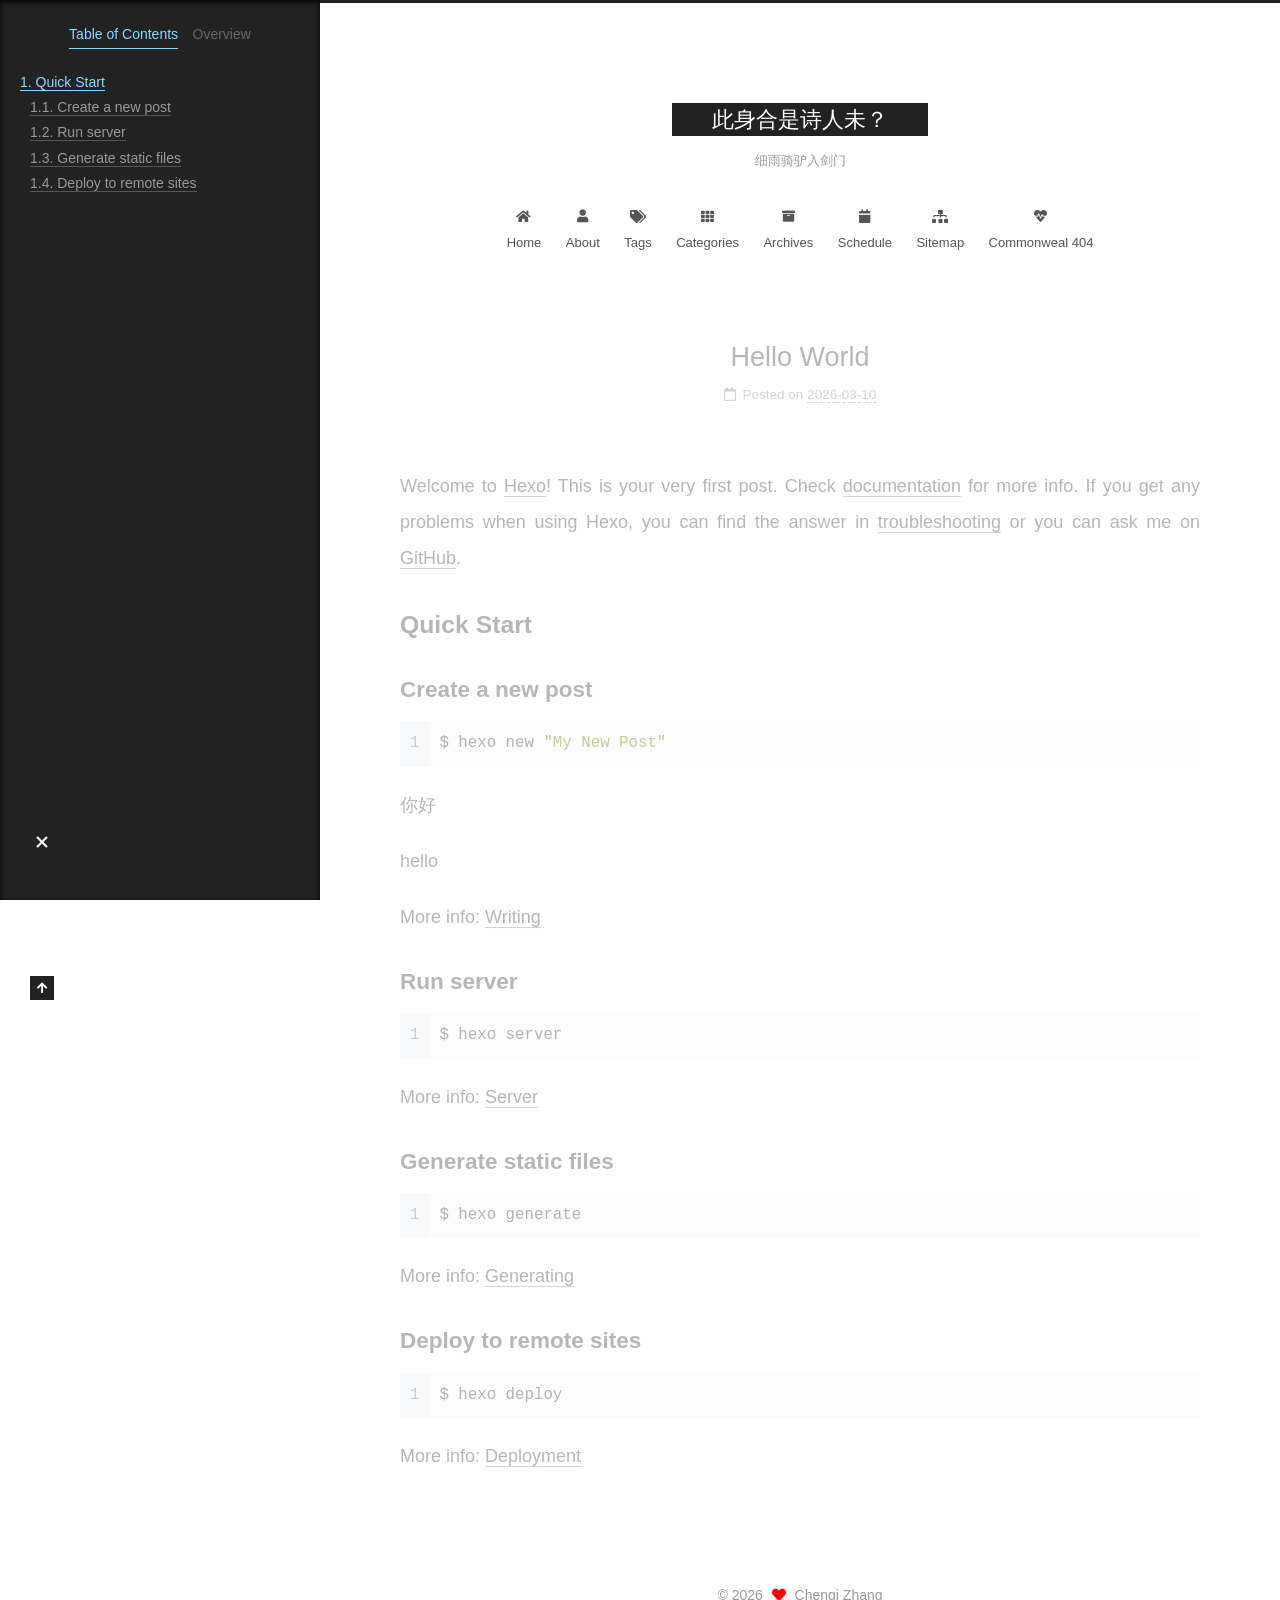
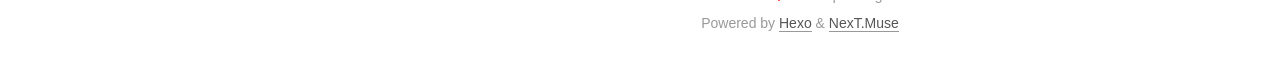
<file: 2026/03/10/hello-world/index.html>
<!DOCTYPE html>
<html lang="zh-Hans">
<head>
  <meta charset="UTF-8">
<meta name="viewport" content="width=device-width, initial-scale=1, maximum-scale=2">
<meta name="theme-color" content="#222">
<meta name="generator" content="Hexo 8.1.1">
  <link rel="apple-touch-icon" sizes="180x180" href="/images/apple-touch-icon-next.png">
  <link rel="icon" type="image/png" sizes="32x32" href="/images/favicon-32x32-next.png">
  <link rel="icon" type="image/png" sizes="16x16" href="/images/favicon-16x16-next.png">
  <link rel="mask-icon" href="/images/logo.svg" color="#222">

<link rel="stylesheet" href="/css/main.css">


<link rel="stylesheet" href="/lib/font-awesome/css/all.min.css">

<script id="hexo-configurations">
    var NexT = window.NexT || {};
    var CONFIG = {"hostname":"example.com","root":"/","scheme":"Muse","version":"7.8.0","exturl":false,"sidebar":{"position":"left","display":"post","padding":18,"offset":12,"onmobile":false},"copycode":{"enable":false,"show_result":false,"style":null},"back2top":{"enable":true,"sidebar":false,"scrollpercent":false},"bookmark":{"enable":false,"color":"#222","save":"auto"},"fancybox":false,"mediumzoom":false,"lazyload":false,"pangu":false,"comments":{"style":"tabs","active":null,"storage":true,"lazyload":false,"nav":null},"algolia":{"hits":{"per_page":10},"labels":{"input_placeholder":"Search for Posts","hits_empty":"We didn't find any results for the search: ${query}","hits_stats":"${hits} results found in ${time} ms"}},"localsearch":{"enable":false,"trigger":"auto","top_n_per_article":1,"unescape":false,"preload":false},"motion":{"enable":true,"async":false,"transition":{"post_block":"fadeIn","post_header":"slideDownIn","post_body":"slideDownIn","coll_header":"slideLeftIn","sidebar":"slideUpIn"}}};
  </script>

  <meta name="description" content="Welcome to Hexo! This is your very first post. Check documentation for more info. If you get any problems when using Hexo, you can find the answer in troubleshooting or you can ask me on GitHub. Quick">
<meta property="og:type" content="article">
<meta property="og:title" content="Hello World">
<meta property="og:url" content="http://example.com/2026/03/10/hello-world/index.html">
<meta property="og:site_name" content="此身合是诗人未？">
<meta property="og:description" content="Welcome to Hexo! This is your very first post. Check documentation for more info. If you get any problems when using Hexo, you can find the answer in troubleshooting or you can ask me on GitHub. Quick">
<meta property="og:locale">
<meta property="article:published_time" content="2026-03-10T13:45:34.825Z">
<meta property="article:modified_time" content="2026-03-10T13:51:27.054Z">
<meta property="article:author" content="Chenqi Zhang">
<meta name="twitter:card" content="summary">

<link rel="canonical" href="http://example.com/2026/03/10/hello-world/">


<script id="page-configurations">
  // https://hexo.io/docs/variables.html
  CONFIG.page = {
    sidebar: "",
    isHome : false,
    isPost : true,
    lang   : 'zh-Hans'
  };
</script>

  <title>Hello World | 此身合是诗人未？</title>
  






  <noscript>
  <style>
  .use-motion .brand,
  .use-motion .menu-item,
  .sidebar-inner,
  .use-motion .post-block,
  .use-motion .pagination,
  .use-motion .comments,
  .use-motion .post-header,
  .use-motion .post-body,
  .use-motion .collection-header { opacity: initial; }

  .use-motion .site-title,
  .use-motion .site-subtitle {
    opacity: initial;
    top: initial;
  }

  .use-motion .logo-line-before i { left: initial; }
  .use-motion .logo-line-after i { right: initial; }
  </style>
</noscript>

</head>

<body itemscope itemtype="http://schema.org/WebPage">
  <div class="container use-motion">
    <div class="headband"></div>

    <header class="header" itemscope itemtype="http://schema.org/WPHeader">
      <div class="header-inner"><div class="site-brand-container">
  <div class="site-nav-toggle">
    <div class="toggle" aria-label="Toggle navigation bar">
      <span class="toggle-line toggle-line-first"></span>
      <span class="toggle-line toggle-line-middle"></span>
      <span class="toggle-line toggle-line-last"></span>
    </div>
  </div>

  <div class="site-meta">

    <a href="/" class="brand" rel="start">
      <span class="logo-line-before"><i></i></span>
      <h1 class="site-title">此身合是诗人未？</h1>
      <span class="logo-line-after"><i></i></span>
    </a>
      <p class="site-subtitle" itemprop="description">细雨骑驴入剑门</p>
  </div>

  <div class="site-nav-right">
    <div class="toggle popup-trigger">
    </div>
  </div>
</div>




<nav class="site-nav">
  <ul id="menu" class="main-menu menu">
        <li class="menu-item menu-item-home">

    <a href="/" rel="section"><i class="fa fa-home fa-fw"></i>Home</a>

  </li>
        <li class="menu-item menu-item-about">

    <a href="/source/about/" rel="section"><i class="fa fa-user fa-fw"></i>About</a>

  </li>
        <li class="menu-item menu-item-tags">

    <a href="/tags/" rel="section"><i class="fa fa-tags fa-fw"></i>Tags</a>

  </li>
        <li class="menu-item menu-item-categories">

    <a href="/categories/" rel="section"><i class="fa fa-th fa-fw"></i>Categories</a>

  </li>
        <li class="menu-item menu-item-archives">

    <a href="/archives/" rel="section"><i class="fa fa-archive fa-fw"></i>Archives</a>

  </li>
        <li class="menu-item menu-item-schedule">

    <a href="/schedule/" rel="section"><i class="fa fa-calendar fa-fw"></i>Schedule</a>

  </li>
        <li class="menu-item menu-item-sitemap">

    <a href="/sitemap.xml" rel="section"><i class="fa fa-sitemap fa-fw"></i>Sitemap</a>

  </li>
        <li class="menu-item menu-item-commonweal">

    <a href="/404/" rel="section"><i class="fa fa-heartbeat fa-fw"></i>Commonweal 404</a>

  </li>
  </ul>
</nav>




</div>
    </header>

    
  <div class="back-to-top">
    <i class="fa fa-arrow-up"></i>
    <span>0%</span>
  </div>


    <main class="main">
      <div class="main-inner">
        <div class="content-wrap">
          

          <div class="content post posts-expand">
            

    
  
  
  <article itemscope itemtype="http://schema.org/Article" class="post-block" lang="zh-Hans">
    <link itemprop="mainEntityOfPage" href="http://example.com/2026/03/10/hello-world/">

    <span hidden itemprop="author" itemscope itemtype="http://schema.org/Person">
      <meta itemprop="image" content="/uploads/avatar.jpg">
      <meta itemprop="name" content="Chenqi Zhang">
      <meta itemprop="description" content="">
    </span>

    <span hidden itemprop="publisher" itemscope itemtype="http://schema.org/Organization">
      <meta itemprop="name" content="此身合是诗人未？">
    </span>
      <header class="post-header">
        <h1 class="post-title" itemprop="name headline">
          Hello World
        </h1>

        <div class="post-meta">
            <span class="post-meta-item">
              <span class="post-meta-item-icon">
                <i class="far fa-calendar"></i>
              </span>
              <span class="post-meta-item-text">Posted on</span>
              

              <time title="Created: 2026-03-10 21:45:34 / Modified: 21:51:27" itemprop="dateCreated datePublished" datetime="2026-03-10T21:45:34+08:00">2026-03-10</time>
            </span>

          

        </div>
      </header>

    
    
    
    <div class="post-body" itemprop="articleBody">

      
        <p>Welcome to <a target="_blank" rel="noopener" href="https://hexo.io/">Hexo</a>! This is your very first post. Check <a target="_blank" rel="noopener" href="https://hexo.io/docs/">documentation</a> for more info. If you get any problems when using Hexo, you can find the answer in <a target="_blank" rel="noopener" href="https://hexo.io/docs/troubleshooting.html">troubleshooting</a> or you can ask me on <a target="_blank" rel="noopener" href="https://github.com/hexojs/hexo/issues">GitHub</a>.</p>
<h2 id="Quick-Start"><a href="#Quick-Start" class="headerlink" title="Quick Start"></a>Quick Start</h2><h3 id="Create-a-new-post"><a href="#Create-a-new-post" class="headerlink" title="Create a new post"></a>Create a new post</h3><figure class="highlight bash"><table><tr><td class="gutter"><pre><span class="line">1</span><br></pre></td><td class="code"><pre><span class="line">$ hexo new <span class="string">&quot;My New Post&quot;</span></span><br></pre></td></tr></table></figure>

<p>你好</p>
<p>hello</p>
<p>More info: <a target="_blank" rel="noopener" href="https://hexo.io/docs/writing.html">Writing</a></p>
<h3 id="Run-server"><a href="#Run-server" class="headerlink" title="Run server"></a>Run server</h3><figure class="highlight bash"><table><tr><td class="gutter"><pre><span class="line">1</span><br></pre></td><td class="code"><pre><span class="line">$ hexo server</span><br></pre></td></tr></table></figure>

<p>More info: <a target="_blank" rel="noopener" href="https://hexo.io/docs/server.html">Server</a></p>
<h3 id="Generate-static-files"><a href="#Generate-static-files" class="headerlink" title="Generate static files"></a>Generate static files</h3><figure class="highlight bash"><table><tr><td class="gutter"><pre><span class="line">1</span><br></pre></td><td class="code"><pre><span class="line">$ hexo generate</span><br></pre></td></tr></table></figure>

<p>More info: <a target="_blank" rel="noopener" href="https://hexo.io/docs/generating.html">Generating</a></p>
<h3 id="Deploy-to-remote-sites"><a href="#Deploy-to-remote-sites" class="headerlink" title="Deploy to remote sites"></a>Deploy to remote sites</h3><figure class="highlight bash"><table><tr><td class="gutter"><pre><span class="line">1</span><br></pre></td><td class="code"><pre><span class="line">$ hexo deploy</span><br></pre></td></tr></table></figure>

<p>More info: <a target="_blank" rel="noopener" href="https://hexo.io/docs/one-command-deployment.html">Deployment</a></p>

    </div>

    
    
    

      <footer class="post-footer">

        


        
      </footer>
    
  </article>
  
  
  



          </div>
          

<script>
  window.addEventListener('tabs:register', () => {
    let { activeClass } = CONFIG.comments;
    if (CONFIG.comments.storage) {
      activeClass = localStorage.getItem('comments_active') || activeClass;
    }
    if (activeClass) {
      let activeTab = document.querySelector(`a[href="#comment-${activeClass}"]`);
      if (activeTab) {
        activeTab.click();
      }
    }
  });
  if (CONFIG.comments.storage) {
    window.addEventListener('tabs:click', event => {
      if (!event.target.matches('.tabs-comment .tab-content .tab-pane')) return;
      let commentClass = event.target.classList[1];
      localStorage.setItem('comments_active', commentClass);
    });
  }
</script>

        </div>
          
  
  <div class="toggle sidebar-toggle">
    <span class="toggle-line toggle-line-first"></span>
    <span class="toggle-line toggle-line-middle"></span>
    <span class="toggle-line toggle-line-last"></span>
  </div>

  <aside class="sidebar">
    <div class="sidebar-inner">

      <ul class="sidebar-nav motion-element">
        <li class="sidebar-nav-toc">
          Table of Contents
        </li>
        <li class="sidebar-nav-overview">
          Overview
        </li>
      </ul>

      <!--noindex-->
      <div class="post-toc-wrap sidebar-panel">
          <div class="post-toc motion-element"><ol class="nav"><li class="nav-item nav-level-2"><a class="nav-link" href="#Quick-Start"><span class="nav-number">1.</span> <span class="nav-text">Quick Start</span></a><ol class="nav-child"><li class="nav-item nav-level-3"><a class="nav-link" href="#Create-a-new-post"><span class="nav-number">1.1.</span> <span class="nav-text">Create a new post</span></a></li><li class="nav-item nav-level-3"><a class="nav-link" href="#Run-server"><span class="nav-number">1.2.</span> <span class="nav-text">Run server</span></a></li><li class="nav-item nav-level-3"><a class="nav-link" href="#Generate-static-files"><span class="nav-number">1.3.</span> <span class="nav-text">Generate static files</span></a></li><li class="nav-item nav-level-3"><a class="nav-link" href="#Deploy-to-remote-sites"><span class="nav-number">1.4.</span> <span class="nav-text">Deploy to remote sites</span></a></li></ol></li></ol></div>
      </div>
      <!--/noindex-->

      <div class="site-overview-wrap sidebar-panel">
        <div class="site-author motion-element" itemprop="author" itemscope itemtype="http://schema.org/Person">
    <img class="site-author-image" itemprop="image" alt="Chenqi Zhang"
      src="/uploads/avatar.jpg">
  <p class="site-author-name" itemprop="name">Chenqi Zhang</p>
  <div class="site-description" itemprop="description"></div>
</div>
<div class="site-state-wrap motion-element">
  <nav class="site-state">
      <div class="site-state-item site-state-posts">
          <a href="/archives/">
        
          <span class="site-state-item-count">1</span>
          <span class="site-state-item-name">posts</span>
        </a>
      </div>
  </nav>
</div>
  <div class="links-of-author motion-element">
      <span class="links-of-author-item">
        <a href="https://github.com/zhangchenqi123" title="GitHub → https:&#x2F;&#x2F;github.com&#x2F;zhangchenqi123" rel="noopener" target="_blank"><i class="fab fa-github fa-fw"></i>GitHub</a>
      </span>
      <span class="links-of-author-item">
        <a href="mailto:zhangchenqi123@sjtu.edu.cn" title="E-Mail → mailto:zhangchenqi123@sjtu.edu.cn" rel="noopener" target="_blank"><i class="fa fa-envelope fa-fw"></i>E-Mail</a>
      </span>
  </div>



      </div>

    </div>
  </aside>
  <div id="sidebar-dimmer"></div>


      </div>
    </main>

    <footer class="footer">
      <div class="footer-inner">
        

        

<div class="copyright">
  
  &copy; 
  <span itemprop="copyrightYear">2026</span>
  <span class="with-love">
    <i class="fa fa-heart"></i>
  </span>
  <span class="author" itemprop="copyrightHolder">Chenqi Zhang</span>
</div>
  <div class="powered-by">Powered by <a href="https://hexo.io/" class="theme-link" rel="noopener" target="_blank">Hexo</a> & <a href="https://muse.theme-next.org/" class="theme-link" rel="noopener" target="_blank">NexT.Muse</a>
  </div>

        








      </div>
    </footer>
  </div>

  
  <script src="/lib/anime.min.js"></script>
  <script src="/lib/velocity/velocity.min.js"></script>
  <script src="/lib/velocity/velocity.ui.min.js"></script>

<script src="/js/utils.js"></script>

<script src="/js/motion.js"></script>


<script src="/js/schemes/muse.js"></script>


<script src="/js/next-boot.js"></script>




  















  

  

</body>
</html>
</file>
<file: css/main.css>
:root {
  --body-bg-color: #fff;
  --content-bg-color: #fff;
  --card-bg-color: #f5f5f5;
  --text-color: #555;
  --blockquote-color: #666;
  --link-color: #555;
  --link-hover-color: #222;
  --brand-color: #fff;
  --brand-hover-color: #fff;
  --table-row-odd-bg-color: #f9f9f9;
  --table-row-hover-bg-color: #f5f5f5;
  --menu-item-bg-color: #f5f5f5;
  --btn-default-bg: #222;
  --btn-default-color: #fff;
  --btn-default-border-color: #222;
  --btn-default-hover-bg: #fff;
  --btn-default-hover-color: #222;
  --btn-default-hover-border-color: #222;
}
html {
  line-height: 1.15; /* 1 */
  -webkit-text-size-adjust: 100%; /* 2 */
}
body {
  margin: 0;
}
main {
  display: block;
}
h1 {
  font-size: 2em;
  margin: 0.67em 0;
}
hr {
  box-sizing: content-box; /* 1 */
  height: 0; /* 1 */
  overflow: visible; /* 2 */
}
pre {
  font-family: monospace, monospace; /* 1 */
  font-size: 1em; /* 2 */
}
a {
  background: transparent;
}
abbr[title] {
  border-bottom: none; /* 1 */
  text-decoration: underline; /* 2 */
  text-decoration: underline dotted; /* 2 */
}
b,
strong {
  font-weight: bolder;
}
code,
kbd,
samp {
  font-family: monospace, monospace; /* 1 */
  font-size: 1em; /* 2 */
}
small {
  font-size: 80%;
}
sub,
sup {
  font-size: 75%;
  line-height: 0;
  position: relative;
  vertical-align: baseline;
}
sub {
  bottom: -0.25em;
}
sup {
  top: -0.5em;
}
img {
  border-style: none;
}
button,
input,
optgroup,
select,
textarea {
  font-family: inherit; /* 1 */
  font-size: 100%; /* 1 */
  line-height: 1.15; /* 1 */
  margin: 0; /* 2 */
}
button,
input {
/* 1 */
  overflow: visible;
}
button,
select {
/* 1 */
  text-transform: none;
}
button,
[type='button'],
[type='reset'],
[type='submit'] {
  -webkit-appearance: button;
}
button::-moz-focus-inner,
[type='button']::-moz-focus-inner,
[type='reset']::-moz-focus-inner,
[type='submit']::-moz-focus-inner {
  border-style: none;
  padding: 0;
}
button:-moz-focusring,
[type='button']:-moz-focusring,
[type='reset']:-moz-focusring,
[type='submit']:-moz-focusring {
  outline: 1px dotted ButtonText;
}
fieldset {
  padding: 0.35em 0.75em 0.625em;
}
legend {
  box-sizing: border-box; /* 1 */
  color: inherit; /* 2 */
  display: table; /* 1 */
  max-width: 100%; /* 1 */
  padding: 0; /* 3 */
  white-space: normal; /* 1 */
}
progress {
  vertical-align: baseline;
}
textarea {
  overflow: auto;
}
[type='checkbox'],
[type='radio'] {
  box-sizing: border-box; /* 1 */
  padding: 0; /* 2 */
}
[type='number']::-webkit-inner-spin-button,
[type='number']::-webkit-outer-spin-button {
  height: auto;
}
[type='search'] {
  outline-offset: -2px; /* 2 */
  -webkit-appearance: textfield; /* 1 */
}
[type='search']::-webkit-search-decoration {
  -webkit-appearance: none;
}
::-webkit-file-upload-button {
  font: inherit; /* 2 */
  -webkit-appearance: button; /* 1 */
}
details {
  display: block;
}
summary {
  display: list-item;
}
template {
  display: none;
}
[hidden] {
  display: none;
}
::selection {
  background: #262a30;
  color: #eee;
}
html,
body {
  height: 100%;
}
body {
  background: var(--body-bg-color);
  color: var(--text-color);
  font-family: 'Lato', "PingFang SC", "Microsoft YaHei", sans-serif;
  font-size: 1em;
  line-height: 2;
}
@media (max-width: 991px) {
  body {
    padding-left: 0 !important;
    padding-right: 0 !important;
  }
}
h1,
h2,
h3,
h4,
h5,
h6 {
  font-family: 'Lato', "PingFang SC", "Microsoft YaHei", sans-serif;
  font-weight: bold;
  line-height: 1.5;
  margin: 20px 0 15px;
}
h1 {
  font-size: 1.5em;
}
h2 {
  font-size: 1.375em;
}
h3 {
  font-size: 1.25em;
}
h4 {
  font-size: 1.125em;
}
h5 {
  font-size: 1em;
}
h6 {
  font-size: 0.875em;
}
p {
  margin: 0 0 20px 0;
}
a,
span.exturl {
  border-bottom: 1px solid #999;
  color: var(--link-color);
  outline: 0;
  text-decoration: none;
  overflow-wrap: break-word;
  word-wrap: break-word;
  cursor: pointer;
}
a:hover,
span.exturl:hover {
  border-bottom-color: var(--link-hover-color);
  color: var(--link-hover-color);
}
iframe,
img,
video {
  display: block;
  margin-left: auto;
  margin-right: auto;
  max-width: 100%;
}
hr {
  background-image: repeating-linear-gradient(-45deg, #ddd, #ddd 4px, transparent 4px, transparent 8px);
  border: 0;
  height: 3px;
  margin: 40px 0;
}
blockquote {
  border-left: 4px solid #ddd;
  color: var(--blockquote-color);
  margin: 0;
  padding: 0 15px;
}
blockquote cite::before {
  content: '-';
  padding: 0 5px;
}
dt {
  font-weight: bold;
}
dd {
  margin: 0;
  padding: 0;
}
kbd {
  background-color: #f5f5f5;
  background-image: linear-gradient(#eee, #fff, #eee);
  border: 1px solid #ccc;
  border-radius: 0.2em;
  box-shadow: 0.1em 0.1em 0.2em rgba(0,0,0,0.1);
  color: #555;
  font-family: inherit;
  padding: 0.1em 0.3em;
  white-space: nowrap;
}
.table-container {
  overflow: auto;
}
table {
  border-collapse: collapse;
  border-spacing: 0;
  font-size: 0.875em;
  margin: 0 0 20px 0;
  width: 100%;
}
tbody tr:nth-of-type(odd) {
  background: var(--table-row-odd-bg-color);
}
tbody tr:hover {
  background: var(--table-row-hover-bg-color);
}
caption,
th,
td {
  font-weight: normal;
  padding: 8px;
  vertical-align: middle;
}
th,
td {
  border: 1px solid #ddd;
  border-bottom: 3px solid #ddd;
}
th {
  font-weight: 700;
  padding-bottom: 10px;
}
td {
  border-bottom-width: 1px;
}
.btn {
  background: var(--btn-default-bg);
  border: 2px solid var(--btn-default-border-color);
  border-radius: 0;
  color: var(--btn-default-color);
  display: inline-block;
  font-size: 0.875em;
  line-height: 2;
  padding: 0 20px;
  text-decoration: none;
  transition-property: background-color;
  transition-delay: 0s;
  transition-duration: 0.2s;
  transition-timing-function: ease-in-out;
}
.btn:hover {
  background: var(--btn-default-hover-bg);
  border-color: var(--btn-default-hover-border-color);
  color: var(--btn-default-hover-color);
}
.btn + .btn {
  margin: 0 0 8px 8px;
}
.btn .fa-fw {
  text-align: left;
  width: 1.285714285714286em;
}
.toggle {
  line-height: 0;
}
.toggle .toggle-line {
  background: #fff;
  display: inline-block;
  height: 2px;
  left: 0;
  position: relative;
  top: 0;
  transition: all 0.4s;
  vertical-align: top;
  width: 100%;
}
.toggle .toggle-line:not(:first-child) {
  margin-top: 3px;
}
.toggle.toggle-arrow .toggle-line-first {
  left: 50%;
  top: 2px;
  transform: rotate(45deg);
  width: 50%;
}
.toggle.toggle-arrow .toggle-line-middle {
  left: 2px;
  width: 90%;
}
.toggle.toggle-arrow .toggle-line-last {
  left: 50%;
  top: -2px;
  transform: rotate(-45deg);
  width: 50%;
}
.toggle.toggle-close .toggle-line-first {
  transform: rotate(-45deg);
  top: 5px;
}
.toggle.toggle-close .toggle-line-middle {
  opacity: 0;
}
.toggle.toggle-close .toggle-line-last {
  transform: rotate(45deg);
  top: -5px;
}
.highlight,
pre {
  background: #f7f7f7;
  color: #4d4d4c;
  line-height: 1.6;
  margin: 0 auto 20px;
}
pre,
code {
  font-family: consolas, Menlo, monospace, "PingFang SC", "Microsoft YaHei";
}
code {
  background: #eee;
  border-radius: 3px;
  color: #555;
  padding: 2px 4px;
  overflow-wrap: break-word;
  word-wrap: break-word;
}
.highlight *::selection {
  background: #d6d6d6;
}
.highlight pre {
  border: 0;
  margin: 0;
  padding: 10px 0;
}
.highlight table {
  border: 0;
  margin: 0;
  width: auto;
}
.highlight td {
  border: 0;
  padding: 0;
}
.highlight figcaption {
  background: #eff2f3;
  color: #4d4d4c;
  display: flex;
  font-size: 0.875em;
  justify-content: space-between;
  line-height: 1.2;
  padding: 0.5em;
}
.highlight figcaption a {
  color: #4d4d4c;
}
.highlight figcaption a:hover {
  border-bottom-color: #4d4d4c;
}
.highlight .gutter {
  -moz-user-select: none;
  -ms-user-select: none;
  -webkit-user-select: none;
  user-select: none;
}
.highlight .gutter pre {
  background: #eff2f3;
  color: #869194;
  padding-left: 10px;
  padding-right: 10px;
  text-align: right;
}
.highlight .code pre {
  background: #f7f7f7;
  padding-left: 10px;
  width: 100%;
}
.gist table {
  width: auto;
}
.gist table td {
  border: 0;
}
pre {
  overflow: auto;
  padding: 10px;
}
pre code {
  background: none;
  color: #4d4d4c;
  font-size: 0.875em;
  padding: 0;
  text-shadow: none;
}
pre .deletion {
  background: #fdd;
}
pre .addition {
  background: #dfd;
}
pre .meta {
  color: #eab700;
  -moz-user-select: none;
  -ms-user-select: none;
  -webkit-user-select: none;
  user-select: none;
}
pre .comment {
  color: #8e908c;
}
pre .variable,
pre .attribute,
pre .tag,
pre .name,
pre .regexp,
pre .ruby .constant,
pre .xml .tag .title,
pre .xml .pi,
pre .xml .doctype,
pre .html .doctype,
pre .css .id,
pre .css .class,
pre .css .pseudo {
  color: #c82829;
}
pre .number,
pre .preprocessor,
pre .built_in,
pre .builtin-name,
pre .literal,
pre .params,
pre .constant,
pre .command {
  color: #f5871f;
}
pre .ruby .class .title,
pre .css .rules .attribute,
pre .string,
pre .symbol,
pre .value,
pre .inheritance,
pre .header,
pre .ruby .symbol,
pre .xml .cdata,
pre .special,
pre .formula {
  color: #718c00;
}
pre .title,
pre .css .hexcolor {
  color: #3e999f;
}
pre .function,
pre .python .decorator,
pre .python .title,
pre .ruby .function .title,
pre .ruby .title .keyword,
pre .perl .sub,
pre .javascript .title,
pre .coffeescript .title {
  color: #4271ae;
}
pre .keyword,
pre .javascript .function {
  color: #8959a8;
}
.blockquote-center {
  border-left: none;
  margin: 40px 0;
  padding: 0;
  position: relative;
  text-align: center;
}
.blockquote-center .fa {
  display: block;
  opacity: 0.6;
  position: absolute;
  width: 100%;
}
.blockquote-center .fa-quote-left {
  border-top: 1px solid #ccc;
  text-align: left;
  top: -20px;
}
.blockquote-center .fa-quote-right {
  border-bottom: 1px solid #ccc;
  text-align: right;
  bottom: -20px;
}
.blockquote-center p,
.blockquote-center div {
  text-align: center;
}
.post-body .group-picture img {
  margin: 0 auto;
  padding: 0 3px;
}
.group-picture-row {
  margin-bottom: 6px;
  overflow: hidden;
}
.group-picture-column {
  float: left;
  margin-bottom: 10px;
}
.post-body .label {
  color: #555;
  display: inline;
  padding: 0 2px;
}
.post-body .label.default {
  background: #f0f0f0;
}
.post-body .label.primary {
  background: #efe6f7;
}
.post-body .label.info {
  background: #e5f2f8;
}
.post-body .label.success {
  background: #e7f4e9;
}
.post-body .label.warning {
  background: #fcf6e1;
}
.post-body .label.danger {
  background: #fae8eb;
}
.post-body .tabs {
  margin-bottom: 20px;
}
.post-body .tabs,
.tabs-comment {
  display: block;
  padding-top: 10px;
  position: relative;
}
.post-body .tabs ul.nav-tabs,
.tabs-comment ul.nav-tabs {
  display: flex;
  flex-wrap: wrap;
  margin: 0;
  margin-bottom: -1px;
  padding: 0;
}
@media (max-width: 413px) {
  .post-body .tabs ul.nav-tabs,
  .tabs-comment ul.nav-tabs {
    display: block;
    margin-bottom: 5px;
  }
}
.post-body .tabs ul.nav-tabs li.tab,
.tabs-comment ul.nav-tabs li.tab {
  border-bottom: 1px solid #ddd;
  border-left: 1px solid transparent;
  border-right: 1px solid transparent;
  border-top: 3px solid transparent;
  flex-grow: 1;
  list-style-type: none;
  border-radius: 0 0 0 0;
}
@media (max-width: 413px) {
  .post-body .tabs ul.nav-tabs li.tab,
  .tabs-comment ul.nav-tabs li.tab {
    border-bottom: 1px solid transparent;
    border-left: 3px solid transparent;
    border-right: 1px solid transparent;
    border-top: 1px solid transparent;
  }
}
@media (max-width: 413px) {
  .post-body .tabs ul.nav-tabs li.tab,
  .tabs-comment ul.nav-tabs li.tab {
    border-radius: 0;
  }
}
.post-body .tabs ul.nav-tabs li.tab a,
.tabs-comment ul.nav-tabs li.tab a {
  border-bottom: initial;
  display: block;
  line-height: 1.8;
  outline: 0;
  padding: 0.25em 0.75em;
  text-align: center;
  transition-delay: 0s;
  transition-duration: 0.2s;
  transition-timing-function: ease-out;
}
.post-body .tabs ul.nav-tabs li.tab a i,
.tabs-comment ul.nav-tabs li.tab a i {
  width: 1.285714285714286em;
}
.post-body .tabs ul.nav-tabs li.tab.active,
.tabs-comment ul.nav-tabs li.tab.active {
  border-bottom: 1px solid transparent;
  border-left: 1px solid #ddd;
  border-right: 1px solid #ddd;
  border-top: 3px solid #fc6423;
}
@media (max-width: 413px) {
  .post-body .tabs ul.nav-tabs li.tab.active,
  .tabs-comment ul.nav-tabs li.tab.active {
    border-bottom: 1px solid #ddd;
    border-left: 3px solid #fc6423;
    border-right: 1px solid #ddd;
    border-top: 1px solid #ddd;
  }
}
.post-body .tabs ul.nav-tabs li.tab.active a,
.tabs-comment ul.nav-tabs li.tab.active a {
  color: var(--link-color);
  cursor: default;
}
.post-body .tabs .tab-content .tab-pane,
.tabs-comment .tab-content .tab-pane {
  border: 1px solid #ddd;
  border-top: 0;
  padding: 20px 20px 0 20px;
  border-radius: 0;
}
.post-body .tabs .tab-content .tab-pane:not(.active),
.tabs-comment .tab-content .tab-pane:not(.active) {
  display: none;
}
.post-body .tabs .tab-content .tab-pane.active,
.tabs-comment .tab-content .tab-pane.active {
  display: block;
}
.post-body .tabs .tab-content .tab-pane.active:nth-of-type(1),
.tabs-comment .tab-content .tab-pane.active:nth-of-type(1) {
  border-radius: 0 0 0 0;
}
@media (max-width: 413px) {
  .post-body .tabs .tab-content .tab-pane.active:nth-of-type(1),
  .tabs-comment .tab-content .tab-pane.active:nth-of-type(1) {
    border-radius: 0;
  }
}
.post-body .note {
  border-radius: 3px;
  margin-bottom: 20px;
  padding: 1em;
  position: relative;
  border: 1px solid #eee;
  border-left-width: 5px;
}
.post-body .note h2,
.post-body .note h3,
.post-body .note h4,
.post-body .note h5,
.post-body .note h6 {
  margin-top: 0;
  border-bottom: initial;
  margin-bottom: 0;
  padding-top: 0;
}
.post-body .note p:first-child,
.post-body .note ul:first-child,
.post-body .note ol:first-child,
.post-body .note table:first-child,
.post-body .note pre:first-child,
.post-body .note blockquote:first-child,
.post-body .note img:first-child {
  margin-top: 0;
}
.post-body .note p:last-child,
.post-body .note ul:last-child,
.post-body .note ol:last-child,
.post-body .note table:last-child,
.post-body .note pre:last-child,
.post-body .note blockquote:last-child,
.post-body .note img:last-child {
  margin-bottom: 0;
}
.post-body .note.default {
  border-left-color: #777;
}
.post-body .note.default h2,
.post-body .note.default h3,
.post-body .note.default h4,
.post-body .note.default h5,
.post-body .note.default h6 {
  color: #777;
}
.post-body .note.primary {
  border-left-color: #6f42c1;
}
.post-body .note.primary h2,
.post-body .note.primary h3,
.post-body .note.primary h4,
.post-body .note.primary h5,
.post-body .note.primary h6 {
  color: #6f42c1;
}
.post-body .note.info {
  border-left-color: #428bca;
}
.post-body .note.info h2,
.post-body .note.info h3,
.post-body .note.info h4,
.post-body .note.info h5,
.post-body .note.info h6 {
  color: #428bca;
}
.post-body .note.success {
  border-left-color: #5cb85c;
}
.post-body .note.success h2,
.post-body .note.success h3,
.post-body .note.success h4,
.post-body .note.success h5,
.post-body .note.success h6 {
  color: #5cb85c;
}
.post-body .note.warning {
  border-left-color: #f0ad4e;
}
.post-body .note.warning h2,
.post-body .note.warning h3,
.post-body .note.warning h4,
.post-body .note.warning h5,
.post-body .note.warning h6 {
  color: #f0ad4e;
}
.post-body .note.danger {
  border-left-color: #d9534f;
}
.post-body .note.danger h2,
.post-body .note.danger h3,
.post-body .note.danger h4,
.post-body .note.danger h5,
.post-body .note.danger h6 {
  color: #d9534f;
}
.pagination .prev,
.pagination .next,
.pagination .page-number,
.pagination .space {
  display: inline-block;
  margin: 0 10px;
  padding: 0 11px;
  position: relative;
  top: -1px;
}
@media (max-width: 767px) {
  .pagination .prev,
  .pagination .next,
  .pagination .page-number,
  .pagination .space {
    margin: 0 5px;
  }
}
.pagination {
  border-top: 1px solid #eee;
  margin: 120px 0 0;
  text-align: center;
}
.pagination .prev,
.pagination .next,
.pagination .page-number {
  border-bottom: 0;
  border-top: 1px solid #eee;
  transition-property: border-color;
  transition-delay: 0s;
  transition-duration: 0.2s;
  transition-timing-function: ease-in-out;
}
.pagination .prev:hover,
.pagination .next:hover,
.pagination .page-number:hover {
  border-top-color: #222;
}
.pagination .space {
  margin: 0;
  padding: 0;
}
.pagination .prev {
  margin-left: 0;
}
.pagination .next {
  margin-right: 0;
}
.pagination .page-number.current {
  background: #ccc;
  border-top-color: #ccc;
  color: #fff;
}
@media (max-width: 767px) {
  .pagination {
    border-top: none;
  }
  .pagination .prev,
  .pagination .next,
  .pagination .page-number {
    border-bottom: 1px solid #eee;
    border-top: 0;
    margin-bottom: 10px;
    padding: 0 10px;
  }
  .pagination .prev:hover,
  .pagination .next:hover,
  .pagination .page-number:hover {
    border-bottom-color: #222;
  }
}
.comments {
  margin-top: 60px;
  overflow: hidden;
}
.comment-button-group {
  display: flex;
  flex-wrap: wrap-reverse;
  justify-content: center;
  margin: 1em 0;
}
.comment-button-group .comment-button {
  margin: 0.1em 0.2em;
}
.comment-button-group .comment-button.active {
  background: var(--btn-default-hover-bg);
  border-color: var(--btn-default-hover-border-color);
  color: var(--btn-default-hover-color);
}
.comment-position {
  display: none;
}
.comment-position.active {
  display: block;
}
.tabs-comment {
  background: var(--content-bg-color);
  margin-top: 4em;
  padding-top: 0;
}
.tabs-comment .comments {
  border: 0;
  box-shadow: none;
  margin-top: 0;
  padding-top: 0;
}
.container {
  min-height: 100%;
  position: relative;
}
.main-inner {
  margin: 0 auto;
  width: 700px;
}
@media (min-width: 1200px) {
  .main-inner {
    width: 800px;
  }
}
@media (min-width: 1600px) {
  .main-inner {
    width: 900px;
  }
}
@media (max-width: 767px) {
  .content-wrap {
    padding: 0 20px;
  }
}
.header {
  background: transparent;
}
.header-inner {
  margin: 0 auto;
  width: 700px;
}
@media (min-width: 1200px) {
  .header-inner {
    width: 800px;
  }
}
@media (min-width: 1600px) {
  .header-inner {
    width: 900px;
  }
}
.site-brand-container {
  display: flex;
  flex-shrink: 0;
  padding: 0 10px;
}
.headband {
  background: #222;
  height: 3px;
}
.site-meta {
  flex-grow: 1;
  text-align: center;
}
@media (max-width: 767px) {
  .site-meta {
    text-align: center;
  }
}
.brand {
  border-bottom: none;
  color: var(--brand-color);
  display: inline-block;
  line-height: 1.375em;
  padding: 0 40px;
  position: relative;
}
.brand:hover {
  color: var(--brand-hover-color);
}
.site-title {
  font-family: 'Lato', "PingFang SC", "Microsoft YaHei", sans-serif;
  font-size: 1.375em;
  font-weight: normal;
  margin: 0;
}
.site-subtitle {
  color: #999;
  font-size: 0.8125em;
  margin: 10px 0;
}
.use-motion .brand {
  opacity: 0;
}
.use-motion .site-title,
.use-motion .site-subtitle,
.use-motion .custom-logo-image {
  opacity: 0;
  position: relative;
  top: -10px;
}
.site-nav-toggle,
.site-nav-right {
  display: none;
}
@media (max-width: 767px) {
  .site-nav-toggle,
  .site-nav-right {
    display: flex;
    flex-direction: column;
    justify-content: center;
  }
}
.site-nav-toggle .toggle,
.site-nav-right .toggle {
  color: var(--text-color);
  padding: 10px;
  width: 22px;
}
.site-nav-toggle .toggle .toggle-line,
.site-nav-right .toggle .toggle-line {
  background: var(--text-color);
  border-radius: 1px;
}
.site-nav {
  display: block;
}
@media (max-width: 767px) {
  .site-nav {
    clear: both;
    display: none;
  }
}
.site-nav.site-nav-on {
  display: block;
}
.menu {
  margin-top: 20px;
  padding-left: 0;
  text-align: center;
}
.menu-item {
  display: inline-block;
  list-style: none;
  margin: 0 10px;
}
@media (max-width: 767px) {
  .menu-item {
    display: block;
    margin-top: 10px;
  }
  .menu-item.menu-item-search {
    display: none;
  }
}
.menu-item a,
.menu-item span.exturl {
  border-bottom: 0;
  display: block;
  font-size: 0.8125em;
  transition-property: border-color;
  transition-delay: 0s;
  transition-duration: 0.2s;
  transition-timing-function: ease-in-out;
}
@media (hover: none) {
  .menu-item a:hover,
  .menu-item span.exturl:hover {
    border-bottom-color: transparent !important;
  }
}
.menu-item .fa,
.menu-item .fab,
.menu-item .far,
.menu-item .fas {
  margin-right: 8px;
}
.menu-item .badge {
  display: inline-block;
  font-weight: bold;
  line-height: 1;
  margin-left: 0.35em;
  margin-top: 0.35em;
  text-align: center;
  white-space: nowrap;
}
@media (max-width: 767px) {
  .menu-item .badge {
    float: right;
    margin-left: 0;
  }
}
.menu-item-active a,
.menu .menu-item a:hover,
.menu .menu-item span.exturl:hover {
  background: var(--menu-item-bg-color);
}
.use-motion .menu-item {
  opacity: 0;
}
.sidebar {
  background: #222;
  bottom: 0;
  box-shadow: inset 0 2px 6px #000;
  position: fixed;
  top: 0;
}
@media (max-width: 991px) {
  .sidebar {
    display: none;
  }
}
.sidebar-inner {
  color: #999;
  padding: 18px 10px;
  text-align: center;
}
.cc-license {
  margin-top: 10px;
  text-align: center;
}
.cc-license .cc-opacity {
  border-bottom: none;
  opacity: 0.7;
}
.cc-license .cc-opacity:hover {
  opacity: 0.9;
}
.cc-license img {
  display: inline-block;
}
.site-author-image {
  border: 2px solid #333;
  display: block;
  margin: 0 auto;
  max-width: 96px;
  padding: 2px;
}
.site-author-name {
  color: #f5f5f5;
  font-weight: normal;
  margin: 5px 0 0;
  text-align: center;
}
.site-description {
  color: #999;
  font-size: 1em;
  margin-top: 5px;
  text-align: center;
}
.links-of-author {
  margin-top: 15px;
}
.links-of-author a,
.links-of-author span.exturl {
  border-bottom-color: #555;
  display: inline-block;
  font-size: 0.8125em;
  margin-bottom: 10px;
  margin-right: 10px;
  vertical-align: middle;
}
.links-of-author a::before,
.links-of-author span.exturl::before {
  background: #1de31b;
  border-radius: 50%;
  content: ' ';
  display: inline-block;
  height: 4px;
  margin-right: 3px;
  vertical-align: middle;
  width: 4px;
}
.sidebar-button {
  margin-top: 15px;
}
.sidebar-button a {
  border: 1px solid #fc6423;
  border-radius: 4px;
  color: #fc6423;
  display: inline-block;
  padding: 0 15px;
}
.sidebar-button a .fa,
.sidebar-button a .fab,
.sidebar-button a .far,
.sidebar-button a .fas {
  margin-right: 5px;
}
.sidebar-button a:hover {
  background: #fc6423;
  border: 1px solid #fc6423;
  color: #fff;
}
.sidebar-button a:hover .fa,
.sidebar-button a:hover .fab,
.sidebar-button a:hover .far,
.sidebar-button a:hover .fas {
  color: #fff;
}
.links-of-blogroll {
  font-size: 0.8125em;
  margin-top: 10px;
}
.links-of-blogroll-title {
  font-size: 0.875em;
  font-weight: 600;
  margin-top: 0;
}
.links-of-blogroll-list {
  list-style: none;
  margin: 0;
  padding: 0;
}
#sidebar-dimmer {
  display: none;
}
@media (max-width: 767px) {
  #sidebar-dimmer {
    background: #000;
    display: block;
    height: 100%;
    left: 100%;
    opacity: 0;
    position: fixed;
    top: 0;
    width: 100%;
    z-index: 1100;
  }
  .sidebar-active + #sidebar-dimmer {
    opacity: 0.7;
    transform: translateX(-100%);
    transition: opacity 0.5s;
  }
}
.sidebar-nav {
  margin: 0;
  padding-bottom: 20px;
  padding-left: 0;
}
.sidebar-nav li {
  border-bottom: 1px solid transparent;
  color: #666;
  cursor: pointer;
  display: inline-block;
  font-size: 0.875em;
}
.sidebar-nav li.sidebar-nav-overview {
  margin-left: 10px;
}
.sidebar-nav li:hover {
  color: #f5f5f5;
}
.sidebar-nav .sidebar-nav-active {
  border-bottom-color: #87daff;
  color: #87daff;
}
.sidebar-nav .sidebar-nav-active:hover {
  color: #87daff;
}
.sidebar-panel {
  display: none;
  overflow-x: hidden;
  overflow-y: auto;
}
.sidebar-panel-active {
  display: block;
}
.sidebar-toggle {
  background: #222;
  bottom: 45px;
  cursor: pointer;
  height: 14px;
  left: 30px;
  padding: 5px;
  position: fixed;
  width: 14px;
  z-index: 1300;
}
@media (max-width: 991px) {
  .sidebar-toggle {
    left: 20px;
    opacity: 0.8;
    display: none;
  }
}
.sidebar-toggle:hover .toggle-line {
  background: #87daff;
}
.post-toc {
  font-size: 0.875em;
}
.post-toc ol {
  list-style: none;
  margin: 0;
  padding: 0 2px 5px 10px;
  text-align: left;
}
.post-toc ol > ol {
  padding-left: 0;
}
.post-toc ol a {
  transition-property: all;
  transition-delay: 0s;
  transition-duration: 0.2s;
  transition-timing-function: ease-in-out;
}
.post-toc .nav-item {
  line-height: 1.8;
  overflow: hidden;
  text-overflow: ellipsis;
  white-space: nowrap;
}
.post-toc .nav .nav-child {
  display: none;
}
.post-toc .nav .active > .nav-child {
  display: block;
}
.post-toc .nav .active-current > .nav-child {
  display: block;
}
.post-toc .nav .active-current > .nav-child > .nav-item {
  display: block;
}
.post-toc .nav .active > a {
  border-bottom-color: #87daff;
  color: #87daff;
}
.post-toc .nav .active-current > a {
  color: #87daff;
}
.post-toc .nav .active-current > a:hover {
  color: #87daff;
}
.site-state {
  display: flex;
  justify-content: center;
  line-height: 1.4;
  margin-top: 10px;
  overflow: hidden;
  text-align: center;
  white-space: nowrap;
}
.site-state-item {
  padding: 0 15px;
}
.site-state-item:not(:first-child) {
  border-left: 1px solid #333;
}
.site-state-item a {
  border-bottom: none;
}
.site-state-item-count {
  display: block;
  font-size: 1.25em;
  font-weight: 600;
  text-align: center;
}
.site-state-item-name {
  color: inherit;
  font-size: 0.875em;
}
.footer {
  color: #999;
  font-size: 0.875em;
  padding: 20px 0;
}
.footer.footer-fixed {
  bottom: 0;
  left: 0;
  position: absolute;
  right: 0;
}
.footer-inner {
  box-sizing: border-box;
  margin: 0 auto;
  text-align: center;
  width: 700px;
}
@media (min-width: 1200px) {
  .footer-inner {
    width: 800px;
  }
}
@media (min-width: 1600px) {
  .footer-inner {
    width: 900px;
  }
}
.languages {
  display: inline-block;
  font-size: 1.125em;
  position: relative;
}
.languages .lang-select-label span {
  margin: 0 0.5em;
}
.languages .lang-select {
  height: 100%;
  left: 0;
  opacity: 0;
  position: absolute;
  top: 0;
  width: 100%;
}
.with-love {
  color: #ff0000;
  display: inline-block;
  margin: 0 5px;
}
.powered-by,
.theme-info {
  display: inline-block;
}
@-moz-keyframes iconAnimate {
  0%, 100% {
    transform: scale(1);
  }
  10%, 30% {
    transform: scale(0.9);
  }
  20%, 40%, 60%, 80% {
    transform: scale(1.1);
  }
  50%, 70% {
    transform: scale(1.1);
  }
}
@-webkit-keyframes iconAnimate {
  0%, 100% {
    transform: scale(1);
  }
  10%, 30% {
    transform: scale(0.9);
  }
  20%, 40%, 60%, 80% {
    transform: scale(1.1);
  }
  50%, 70% {
    transform: scale(1.1);
  }
}
@-o-keyframes iconAnimate {
  0%, 100% {
    transform: scale(1);
  }
  10%, 30% {
    transform: scale(0.9);
  }
  20%, 40%, 60%, 80% {
    transform: scale(1.1);
  }
  50%, 70% {
    transform: scale(1.1);
  }
}
@keyframes iconAnimate {
  0%, 100% {
    transform: scale(1);
  }
  10%, 30% {
    transform: scale(0.9);
  }
  20%, 40%, 60%, 80% {
    transform: scale(1.1);
  }
  50%, 70% {
    transform: scale(1.1);
  }
}
.back-to-top {
  font-size: 12px;
  text-align: center;
  transition-delay: 0s;
  transition-duration: 0.2s;
  transition-timing-function: ease-in-out;
}
.back-to-top {
  background: #222;
  bottom: -100px;
  box-sizing: border-box;
  color: #fff;
  cursor: pointer;
  left: 30px;
  opacity: 1;
  padding: 0 6px;
  position: fixed;
  transition-property: bottom;
  z-index: 1300;
  width: 24px;
}
.back-to-top span {
  display: none;
}
.back-to-top:hover {
  color: #87daff;
}
.back-to-top.back-to-top-on {
  bottom: 19px;
}
@media (max-width: 991px) {
  .back-to-top {
    left: 20px;
    opacity: 0.8;
  }
}
.post-body {
  font-family: 'Lato', "PingFang SC", "Microsoft YaHei", sans-serif;
  overflow-wrap: break-word;
  word-wrap: break-word;
}
@media (min-width: 1200px) {
  .post-body {
    font-size: 1.125em;
  }
}
.post-body .exturl .fa {
  font-size: 0.875em;
  margin-left: 4px;
}
.post-body .image-caption,
.post-body .figure .caption {
  color: #999;
  font-size: 0.875em;
  font-weight: bold;
  line-height: 1;
  margin: -20px auto 15px;
  text-align: center;
}
.post-sticky-flag {
  display: inline-block;
  transform: rotate(30deg);
}
.post-button {
  margin-top: 40px;
  text-align: center;
}
.use-motion .post-block,
.use-motion .pagination,
.use-motion .comments {
  opacity: 0;
}
.use-motion .post-header {
  opacity: 0;
}
.use-motion .post-body {
  opacity: 0;
}
.use-motion .collection-header {
  opacity: 0;
}
.posts-collapse {
  margin-left: 35px;
  position: relative;
}
@media (max-width: 767px) {
  .posts-collapse {
    margin-left: 0px;
    margin-right: 0px;
  }
}
.posts-collapse .collection-title {
  font-size: 1.125em;
  position: relative;
}
.posts-collapse .collection-title::before {
  background: #999;
  border: 1px solid #fff;
  border-radius: 50%;
  content: ' ';
  height: 10px;
  left: 0;
  margin-left: -6px;
  margin-top: -4px;
  position: absolute;
  top: 50%;
  width: 10px;
}
.posts-collapse .collection-year {
  font-size: 1.5em;
  font-weight: bold;
  margin: 60px 0;
  position: relative;
}
.posts-collapse .collection-year::before {
  background: #bbb;
  border-radius: 50%;
  content: ' ';
  height: 8px;
  left: 0;
  margin-left: -4px;
  margin-top: -4px;
  position: absolute;
  top: 50%;
  width: 8px;
}
.posts-collapse .collection-header {
  display: block;
  margin: 0 0 0 20px;
}
.posts-collapse .collection-header small {
  color: #bbb;
  margin-left: 5px;
}
.posts-collapse .post-header {
  border-bottom: 1px dashed #ccc;
  margin: 30px 0;
  padding-left: 15px;
  position: relative;
  transition-property: border;
  transition-delay: 0s;
  transition-duration: 0.2s;
  transition-timing-function: ease-in-out;
}
.posts-collapse .post-header::before {
  background: #bbb;
  border: 1px solid #fff;
  border-radius: 50%;
  content: ' ';
  height: 6px;
  left: 0;
  margin-left: -4px;
  position: absolute;
  top: 0.75em;
  transition-property: background;
  width: 6px;
  transition-delay: 0s;
  transition-duration: 0.2s;
  transition-timing-function: ease-in-out;
}
.posts-collapse .post-header:hover {
  border-bottom-color: #666;
}
.posts-collapse .post-header:hover::before {
  background: #222;
}
.posts-collapse .post-meta {
  display: inline;
  font-size: 0.75em;
  margin-right: 10px;
}
.posts-collapse .post-title {
  display: inline;
}
.posts-collapse .post-title a,
.posts-collapse .post-title span.exturl {
  border-bottom: none;
  color: var(--link-color);
}
.posts-collapse .post-title .fa-external-link-alt {
  font-size: 0.875em;
  margin-left: 5px;
}
.posts-collapse::before {
  background: #f5f5f5;
  content: ' ';
  height: 100%;
  left: 0;
  margin-left: -2px;
  position: absolute;
  top: 1.25em;
  width: 4px;
}
.post-eof {
  background: #ccc;
  height: 1px;
  margin: 80px auto 60px;
  text-align: center;
  width: 8%;
}
.post-block:last-of-type .post-eof {
  display: none;
}
.content {
  padding-top: 40px;
}
@media (min-width: 992px) {
  .post-body {
    text-align: justify;
  }
}
@media (max-width: 991px) {
  .post-body {
    text-align: justify;
  }
}
.post-body h1,
.post-body h2,
.post-body h3,
.post-body h4,
.post-body h5,
.post-body h6 {
  padding-top: 10px;
}
.post-body h1 .header-anchor,
.post-body h2 .header-anchor,
.post-body h3 .header-anchor,
.post-body h4 .header-anchor,
.post-body h5 .header-anchor,
.post-body h6 .header-anchor {
  border-bottom-style: none;
  color: #ccc;
  float: right;
  margin-left: 10px;
  visibility: hidden;
}
.post-body h1 .header-anchor:hover,
.post-body h2 .header-anchor:hover,
.post-body h3 .header-anchor:hover,
.post-body h4 .header-anchor:hover,
.post-body h5 .header-anchor:hover,
.post-body h6 .header-anchor:hover {
  color: inherit;
}
.post-body h1:hover .header-anchor,
.post-body h2:hover .header-anchor,
.post-body h3:hover .header-anchor,
.post-body h4:hover .header-anchor,
.post-body h5:hover .header-anchor,
.post-body h6:hover .header-anchor {
  visibility: visible;
}
.post-body iframe,
.post-body img,
.post-body video {
  margin-bottom: 20px;
}
.post-body .video-container {
  height: 0;
  margin-bottom: 20px;
  overflow: hidden;
  padding-top: 75%;
  position: relative;
  width: 100%;
}
.post-body .video-container iframe,
.post-body .video-container object,
.post-body .video-container embed {
  height: 100%;
  left: 0;
  margin: 0;
  position: absolute;
  top: 0;
  width: 100%;
}
.post-gallery {
  align-items: center;
  display: grid;
  grid-gap: 10px;
  grid-template-columns: 1fr 1fr 1fr;
  margin-bottom: 20px;
}
@media (max-width: 767px) {
  .post-gallery {
    grid-template-columns: 1fr 1fr;
  }
}
.post-gallery a {
  border: 0;
}
.post-gallery img {
  margin: 0;
}
.posts-expand .post-header {
  font-size: 1.125em;
}
.posts-expand .post-title {
  font-size: 1.5em;
  font-weight: normal;
  margin: initial;
  text-align: center;
  overflow-wrap: break-word;
  word-wrap: break-word;
}
.posts-expand .post-title-link {
  border-bottom: none;
  color: var(--link-color);
  display: inline-block;
  position: relative;
  vertical-align: top;
}
.posts-expand .post-title-link::before {
  background: var(--link-color);
  bottom: 0;
  content: '';
  height: 2px;
  left: 0;
  position: absolute;
  transform: scaleX(0);
  visibility: hidden;
  width: 100%;
  transition-delay: 0s;
  transition-duration: 0.2s;
  transition-timing-function: ease-in-out;
}
.posts-expand .post-title-link:hover::before {
  transform: scaleX(1);
  visibility: visible;
}
.posts-expand .post-title-link .fa-external-link-alt {
  font-size: 0.875em;
  margin-left: 5px;
}
.posts-expand .post-meta {
  color: #999;
  font-family: 'Lato', "PingFang SC", "Microsoft YaHei", sans-serif;
  font-size: 0.75em;
  margin: 3px 0 60px 0;
  text-align: center;
}
.posts-expand .post-meta .post-description {
  font-size: 0.875em;
  margin-top: 2px;
}
.posts-expand .post-meta time {
  border-bottom: 1px dashed #999;
  cursor: pointer;
}
.post-meta .post-meta-item + .post-meta-item::before {
  content: '|';
  margin: 0 0.5em;
}
.post-meta-divider {
  margin: 0 0.5em;
}
.post-meta-item-icon {
  margin-right: 3px;
}
@media (max-width: 991px) {
  .post-meta-item-icon {
    display: inline-block;
  }
}
@media (max-width: 991px) {
  .post-meta-item-text {
    display: none;
  }
}
.post-nav {
  border-top: 1px solid #eee;
  display: flex;
  justify-content: space-between;
  margin-top: 15px;
  padding: 10px 5px 0;
}
.post-nav-item {
  flex: 1;
}
.post-nav-item a {
  border-bottom: none;
  display: block;
  font-size: 0.875em;
  line-height: 1.6;
  position: relative;
}
.post-nav-item a:active {
  top: 2px;
}
.post-nav-item .fa {
  font-size: 0.75em;
}
.post-nav-item:first-child {
  margin-right: 15px;
}
.post-nav-item:first-child .fa {
  margin-right: 5px;
}
.post-nav-item:last-child {
  margin-left: 15px;
  text-align: right;
}
.post-nav-item:last-child .fa {
  margin-left: 5px;
}
.rtl.post-body p,
.rtl.post-body a,
.rtl.post-body h1,
.rtl.post-body h2,
.rtl.post-body h3,
.rtl.post-body h4,
.rtl.post-body h5,
.rtl.post-body h6,
.rtl.post-body li,
.rtl.post-body ul,
.rtl.post-body ol {
  direction: rtl;
  font-family: UKIJ Ekran;
}
.rtl.post-title {
  font-family: UKIJ Ekran;
}
.post-tags {
  margin-top: 40px;
  text-align: center;
}
.post-tags a {
  display: inline-block;
  font-size: 0.8125em;
}
.post-tags a:not(:last-child) {
  margin-right: 10px;
}
.post-widgets {
  border-top: 1px solid #eee;
  margin-top: 15px;
  text-align: center;
}
.wp_rating {
  height: 20px;
  line-height: 20px;
  margin-top: 10px;
  padding-top: 6px;
  text-align: center;
}
.social-like {
  display: flex;
  font-size: 0.875em;
  justify-content: center;
  text-align: center;
}
.reward-container {
  margin: 20px auto;
  padding: 10px 0;
  text-align: center;
  width: 90%;
}
.reward-container button {
  background: transparent;
  border: 1px solid #fc6423;
  border-radius: 0;
  color: #fc6423;
  cursor: pointer;
  line-height: 2;
  outline: 0;
  padding: 0 15px;
  vertical-align: text-top;
}
.reward-container button:hover {
  background: #fc6423;
  border: 1px solid transparent;
  color: #fa9366;
}
#qr {
  padding-top: 20px;
}
#qr a {
  border: 0;
}
#qr img {
  display: inline-block;
  margin: 0.8em 2em 0 2em;
  max-width: 100%;
  width: 180px;
}
#qr p {
  text-align: center;
}
.category-all-page .category-all-title {
  text-align: center;
}
.category-all-page .category-all {
  margin-top: 20px;
}
.category-all-page .category-list {
  list-style: none;
  margin: 0;
  padding: 0;
}
.category-all-page .category-list-item {
  margin: 5px 10px;
}
.category-all-page .category-list-count {
  color: #bbb;
}
.category-all-page .category-list-count::before {
  content: ' (';
  display: inline;
}
.category-all-page .category-list-count::after {
  content: ') ';
  display: inline;
}
.category-all-page .category-list-child {
  padding-left: 10px;
}
.event-list {
  padding: 0;
}
.event-list hr {
  background: #222;
  margin: 20px 0 45px 0;
}
.event-list hr::after {
  background: #222;
  color: #fff;
  content: 'NOW';
  display: inline-block;
  font-weight: bold;
  padding: 0 5px;
  text-align: right;
}
.event-list .event {
  background: #222;
  margin: 20px 0;
  min-height: 40px;
  padding: 15px 0 15px 10px;
}
.event-list .event .event-summary {
  color: #fff;
  margin: 0;
  padding-bottom: 3px;
}
.event-list .event .event-summary::before {
  animation: dot-flash 1s alternate infinite ease-in-out;
  color: #fff;
  content: '\f111';
  display: inline-block;
  font-size: 10px;
  margin-right: 25px;
  vertical-align: middle;
  font-family: 'Font Awesome 5 Free';
  font-weight: 900;
}
.event-list .event .event-relative-time {
  color: #bbb;
  display: inline-block;
  font-size: 12px;
  font-weight: normal;
  padding-left: 12px;
}
.event-list .event .event-details {
  color: #fff;
  display: block;
  line-height: 18px;
  margin-left: 56px;
  padding-bottom: 6px;
  padding-top: 3px;
  text-indent: -24px;
}
.event-list .event .event-details::before {
  color: #fff;
  display: inline-block;
  margin-right: 9px;
  text-align: center;
  text-indent: 0;
  width: 14px;
  font-family: 'Font Awesome 5 Free';
  font-weight: 900;
}
.event-list .event .event-details.event-location::before {
  content: '\f041';
}
.event-list .event .event-details.event-duration::before {
  content: '\f017';
}
.event-list .event-past {
  background: #f5f5f5;
}
.event-list .event-past .event-summary,
.event-list .event-past .event-details {
  color: #bbb;
  opacity: 0.9;
}
.event-list .event-past .event-summary::before,
.event-list .event-past .event-details::before {
  animation: none;
  color: #bbb;
}
@-moz-keyframes dot-flash {
  from {
    opacity: 1;
    transform: scale(1);
  }
  to {
    opacity: 0;
    transform: scale(0.8);
  }
}
@-webkit-keyframes dot-flash {
  from {
    opacity: 1;
    transform: scale(1);
  }
  to {
    opacity: 0;
    transform: scale(0.8);
  }
}
@-o-keyframes dot-flash {
  from {
    opacity: 1;
    transform: scale(1);
  }
  to {
    opacity: 0;
    transform: scale(0.8);
  }
}
@keyframes dot-flash {
  from {
    opacity: 1;
    transform: scale(1);
  }
  to {
    opacity: 0;
    transform: scale(0.8);
  }
}
ul.breadcrumb {
  font-size: 0.75em;
  list-style: none;
  margin: 1em 0;
  padding: 0 2em;
  text-align: center;
}
ul.breadcrumb li {
  display: inline;
}
ul.breadcrumb li + li::before {
  content: '/\00a0';
  font-weight: normal;
  padding: 0.5em;
}
ul.breadcrumb li + li:last-child {
  font-weight: bold;
}
.tag-cloud {
  text-align: center;
}
.tag-cloud a {
  display: inline-block;
  margin: 10px;
}
.tag-cloud a:hover {
  color: var(--link-hover-color) !important;
}
@media (max-width: 767px) {
  .header-inner,
  .main-inner,
  .footer-inner {
    width: auto;
  }
}
.header-inner {
  padding-top: 100px;
}
@media (max-width: 767px) {
  .header-inner {
    padding-top: 50px;
  }
}
.main-inner {
  padding-bottom: 60px;
}
.content {
  padding-top: 70px;
}
@media (max-width: 767px) {
  .content {
    padding-top: 35px;
  }
}
embed {
  display: block;
  margin: 0 auto 25px auto;
}
.custom-logo .site-meta-headline {
  text-align: center;
}
.custom-logo .site-title {
  color: #222;
  margin: 10px auto 0;
}
.custom-logo .site-title a {
  border: 0;
}
.custom-logo-image {
  background: #fff;
  margin: 0 auto;
  max-width: 150px;
  padding: 5px;
}
.brand {
  background: var(--btn-default-bg);
}
@media (max-width: 767px) {
  .site-nav {
    border-bottom: 1px solid #ddd;
    border-top: 1px solid #ddd;
    left: 0;
    margin: 0;
    padding: 0;
    width: 100%;
  }
}
@media (max-width: 767px) {
  .menu {
    text-align: left;
  }
}
.menu-item-active a,
.menu .menu-item a:hover,
.menu .menu-item span.exturl:hover {
  background: transparent;
  border-bottom: 1px solid var(--link-hover-color) !important;
}
@media (max-width: 767px) {
  .menu-item-active a,
  .menu .menu-item a:hover,
  .menu .menu-item span.exturl:hover {
    border-bottom: 1px dotted #ddd !important;
  }
}
@media (max-width: 767px) {
  .menu .menu-item {
    margin: 0 10px;
  }
}
.menu .menu-item a,
.menu .menu-item span.exturl {
  border-bottom: 1px solid transparent;
}
@media (max-width: 767px) {
  .menu .menu-item a,
  .menu .menu-item span.exturl {
    padding: 5px 10px;
  }
}
@media (min-width: 768px) {
  .menu .menu-item .fa,
  .menu .menu-item .fab,
  .menu .menu-item .far,
  .menu .menu-item .fas {
    display: block;
    line-height: 2;
    margin-right: 0;
    width: 100%;
  }
}
.menu .menu-item .badge {
  background: #eee;
  padding: 1px 4px;
}
.sub-menu {
  margin: 10px 0;
}
.sub-menu .menu-item {
  display: inline-block;
}
.sidebar {
  left: -320px;
}
.sidebar.sidebar-active {
  left: 0;
}
.sidebar {
  width: 320px;
  z-index: 1200;
  transition-delay: 0s;
  transition-duration: 0.2s;
  transition-timing-function: ease-out;
}
.sidebar a,
.sidebar span.exturl {
  border-bottom-color: #555;
  color: #999;
}
.sidebar a:hover,
.sidebar span.exturl:hover {
  border-bottom-color: #eee;
  color: #eee;
}
.links-of-blogroll-item {
  padding: 2px 10px;
}
.links-of-blogroll-item a,
.links-of-blogroll-item span.exturl {
  box-sizing: border-box;
  display: inline-block;
  max-width: 280px;
  overflow: hidden;
  text-overflow: ellipsis;
  white-space: nowrap;
}
</file>
